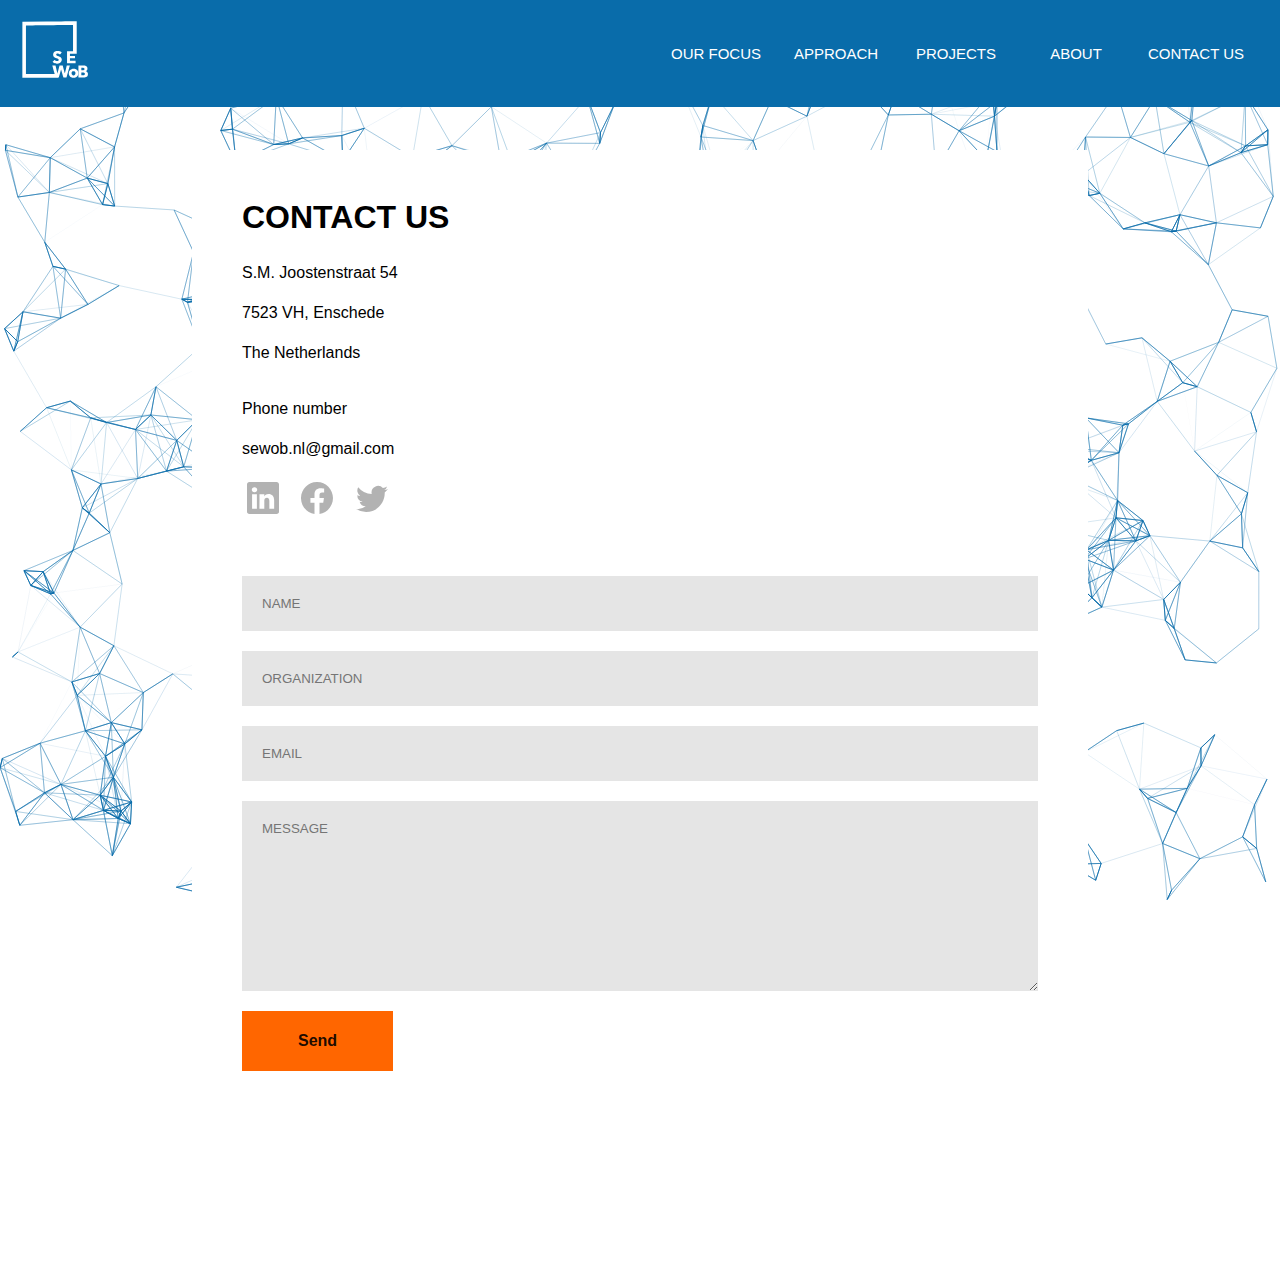
<file: contact-us/index.html>
<!DOCTYPE html>
<html lang="en">
<head>
    <meta charset="UTF-8">
    <meta http-equiv="X-UA-Compatible" content="IE=edge">
    <meta name="viewport" content="width=S, initial-scale=1.0">
    <link rel="stylesheet" href="../index.css">
    <style>
        .contact-us-section {
            flex-direction: column;
            align-items: flex-start;
            gap: 10px;
            width: 70%;
            margin: 150px 0;
            padding: 50px;
            /* border: 1px solid; */
        }

        .contact-container {
            flex-direction: row;
            align-items: flex-start;
            gap: 40%;
            width: 100%;
            /* border: 1px solid blue; */
        }

        .sewob-contact-details {
            flex-direction: column;
            align-items: flex-start;
        }

        .sewob-contact-details .socials-container {
            width: 150px;
            height: 50px;
            margin-top: 15px;
        }

        .bi {
            fill: hsl(var(--clr-dark), 0.3);
        }

        .bi:hover {
            fill: hsl(var(--clr-primary), 0.5);
        }

        .form {
            flex-direction: column;
            gap: 20px;
            width: 100%;
            align-items: flex-start;
            justify-items: flex-start;
        }

        .form * {
            border: none;
            font-family: var(--ff-sans);
            color: hsl(var(--clr-dark), 0.9);
        }

        .form input,
        .form textarea {
            width: 100%;
            background-color: hsl(var(--clr-dark), 0.1);
            padding: 1.5em;
        }

        .btn {
            padding: 1.3rem 3.5rem;
            background-color: hsl(var(--clr-accent));
            font-size: var(--fs-300);
            font-weight: 600;
            transition: all 0.5s ease;
        }

        .btn:hover {
            background-color: hsl(var(--clr-primary));
            color: hsl(var(--clr-secondary));
        }

        @media (max-width: 1300px) {
            .contact-container {
                flex-direction: column;
                gap: 50px;
            }
        }

    </style>
    <title>SEWOB - Contact Us</title>
</head>
<body>
    <div class="page-container flex">
        <canvas></canvas>
        <script src="../canvas.js"></script>
        <header id="header" class="header bg-primary flex">
            <div id="menu" class="ham-menu container hidden" onclick="menuFunction(this)">
                <div class="bar1"></div>
                <div class="bar2"></div>
                <div class="bar3"></div>
            </div>
            <a id="logo" href="../">
                <!-- <img id="logo-img" class="img" src="Sewob_logo-02.png" style="height:100px; width:100px" alt="SeWoB Logo"> -->
                <svg version="1.0" xmlns="http://www.w3.org/2000/svg"
                    width="100px" height="100px" viewBox="0 0 1168.000000 1139.000000"
                    preserveAspectRatio="xMidYMid meet">
                    <g transform="translate(0.000000,1139.000000) scale(0.100000,-0.100000)"
                    fill="#FFF" stroke="none">
                    <path d="M5490 9016 l-2875 -31 -3 -3267 -2 -3268 2085 0 c1383 0 2085 3 2085
                    10 0 6 18 10 39 10 29 0 41 5 45 18 3 9 64 220 136 467 72 248 132 453 133
                    457 1 4 58 -185 126 -420 69 -235 131 -448 139 -475 l14 -47 176 2 176 3 198
                    695 c109 382 198 701 198 708 0 10 -40 12 -182 10 l-182 -3 -110 -457 c-60
                    -252 -112 -455 -114 -453 -3 3 -60 208 -127 457 l-121 453 -185 3 -186 2 -123
                    -462 c-67 -255 -123 -464 -124 -465 -1 -1 -51 207 -111 462 l-110 465 -187 0
                    c-136 0 -188 -3 -188 -12 0 -10 266 -956 277 -985 4 -10 -335 -13 -1676 -13
                    l-1681 0 0 2839 0 2839 83 6 c45 3 1065 14 2267 26 1202 11 2402 24 2668 27
                    l482 6 0 -1531 0 -1532 -350 0 -350 0 0 -710 0 -710 500 0 500 0 0 145 0 145
                    -330 0 -330 0 0 150 0 150 295 0 295 0 0 135 0 135 -295 0 -295 0 0 135 0 135
                    395 0 395 0 0 1890 0 1890 -297 -1 c-164 -1 -1592 -16 -3173 -33z"/>
                    <path d="M6565 5572 c-203 -53 -329 -178 -354 -354 -5 -37 -6 -95 -1 -131 22
                    -178 126 -272 400 -362 144 -47 179 -65 218 -110 40 -44 43 -96 9 -146 -36
                    -55 -78 -70 -178 -67 -73 3 -94 8 -151 36 -36 19 -81 49 -99 68 -18 19 -38 34
                    -44 34 -16 0 -225 -215 -225 -231 1 -36 147 -130 267 -171 77 -27 106 -31 228
                    -36 110 -3 154 -1 205 12 213 54 342 185 371 375 26 173 -29 305 -167 396 -31
                    21 -118 60 -193 87 -75 27 -156 56 -181 65 -25 9 -60 31 -77 49 -44 43 -46 97
                    -6 145 36 43 79 59 157 59 83 0 160 -28 219 -80 l44 -39 112 119 c62 66 110
                    124 106 129 -17 28 -165 113 -238 137 -109 36 -312 44 -422 16z"/>
                    <path d="M9160 3181 l0 -711 348 0 c381 0 435 6 547 58 104 49 179 133 205
                    231 16 62 14 188 -4 240 -33 92 -121 176 -211 201 l-46 13 53 29 c71 39 103
                    72 135 136 22 45 27 69 27 136 1 98 -15 156 -58 216 -41 56 -96 95 -183 128
                    l-68 27 -372 3 -373 3 0 -710z m621 418 c73 -25 108 -87 90 -156 -23 -86 -76
                    -112 -247 -120 l-124 -6 0 153 0 153 124 -7 c68 -3 139 -11 157 -17z m41 -555
                    c72 -24 93 -53 93 -131 0 -62 -2 -66 -37 -98 -48 -44 -87 -54 -245 -62 l-133
                    -6 0 163 0 163 138 -7 c82 -3 158 -13 184 -22z"/>
                    <path d="M8422 3485 c-85 -24 -162 -66 -223 -123 -115 -106 -162 -216 -163
                    -382 0 -81 5 -121 21 -175 42 -135 134 -244 258 -306 90 -44 157 -59 275 -59
                    60 0 128 6 160 15 287 76 449 347 386 646 -36 168 -152 300 -323 366 -59 23
                    -86 27 -203 30 -97 2 -150 -1 -188 -12z m266 -284 c144 -74 177 -285 64 -404
                    -64 -68 -180 -89 -261 -47 -74 37 -131 136 -131 225 0 89 55 186 129 225 49
                    26 149 27 199 1z"/>
                    </g>
                </svg>
            </a>
            <script>
                function menuFunction(element) {
                    element.classList.toggle("change");
                    element.parentElement.classList.toggle("change-header");
                }
            </script>
            <nav>
                <ul class="navbar flex">
                    <li>
                        <div class="navlink-container">
                            <a href="../#our-focus" id="focus-nav-link" class="navlinks txt-second fs-200 ff-sans uppercase">
                                OUR FOCUS
                                <!-- <span class="down-arrow">&#9013</span> -->
                            </a>
                        </div>
                    </li>
                    <li>
                        <div class="navlink-container">
                            <a href="../#approach" id="approach-nav-link" class="navlinks txt-second fs-200 ff-sans uppercase">
                                APPROACH
                                <!-- <span class="down-arrow">&#9013</span> -->
                            </a>
                        </div>
                    </li>
                    <li>
                        <div class="navlink-container">
                            <a href="../#projects" id="project-nav-link" class="navlinks txt-second fs-200 ff-sans uppercase">
                                PROJECTS
                                <!-- <span class="down-arrow">&#9013</span> -->
                            </a>
                        </div>
                    </li>
                    <!-- <li>
                        <div class="navlink-container">
                            <a href="../#blog" id="blog-nav-link" class="navlinks txt-second fs-200 ff-sans uppercase">
                                BLOG
                            </a>
                        </div>
                    </li> -->
                    <li>
                        <div class="navlink-container">
                            <a href="../about/" id="about-nav-link" class="navlinks txt-second fs-200 ff-sans">
                                ABOUT
                                <!-- <span class="down-arrow">&#9013</span> -->
                            </a>
                        </div>
                    </li>
                    <li>
                        <div class="navlink-container">
                            <a href="." id="contact-nav-link" class="navlinks txt-second fs-200 ff-sans uppercase">
                                CONTACT US
                                <!-- <span class="down-arrow">&#9013</span> -->
                            </a>
                        </div>
                    </li>
                </ul>
            </nav>
        </header>
        <section class="contact-us-section section flex bg-second">
            <h2 class="section-title contact-us-section-title fs-600">CONTACT US</h2>
            <div class="contact-container container flex">
                <div class="sewob-contact-details flex">
                    <div class="address">
                        <p class="txt-dark">S.M. Joostenstraat 54</p>
                        <p class="txt-dark">7523 VH, Enschede</p>
                        <p class="txt-dark">The Netherlands</p>
                    </div>
                    <p class="txt-dark">Phone number</p>
                    <a class="fs-300 txt-dark" href="mailto: sewob.nl@gmail.com">sewob.nl@gmail.com</a>
                    <div class="socials-container flex">
                        <a href="https://www.linkedin.com/company/sewob/">
                            <svg xmlns="http://www.w3.org/2000/svg" width="32" height="32" fill="white" class="bi bi-linkedin" viewBox="0 0 16 16">
                                <path d="M0 1.146C0 .513.526 0 1.175 0h13.65C15.474 0 16 .513 16 1.146v13.708c0 .633-.526 1.146-1.175 1.146H1.175C.526 16 0 15.487 0 14.854V1.146zm4.943 12.248V6.169H2.542v7.225h2.401zm-1.2-8.212c.837 0 1.358-.554 1.358-1.248-.015-.709-.52-1.248-1.342-1.248-.822 0-1.359.54-1.359 1.248 0 .694.521 1.248 1.327 1.248h.016zm4.908 8.212V9.359c0-.216.016-.432.08-.586.173-.431.568-.878 1.232-.878.869 0 1.216.662 1.216 1.634v3.865h2.401V9.25c0-2.22-1.184-3.252-2.764-3.252-1.274 0-1.845.7-2.165 1.193v.025h-.016a5.54 5.54 0 0 1 .016-.025V6.169h-2.4c.03.678 0 7.225 0 7.225h2.4z"/>
                            </svg>
                        </a>
                        <a href="">
                            <svg xmlns="http://www.w3.org/2000/svg" width="32" height="32" fill="white" class="bi bi-facebook" viewBox="0 0 16 16">
                                <path d="M16 8.049c0-4.446-3.582-8.05-8-8.05C3.58 0-.002 3.603-.002 8.05c0 4.017 2.926 7.347 6.75 7.951v-5.625h-2.03V8.05H6.75V6.275c0-2.017 1.195-3.131 3.022-3.131.876 0 1.791.157 1.791.157v1.98h-1.009c-.993 0-1.303.621-1.303 1.258v1.51h2.218l-.354 2.326H9.25V16c3.824-.604 6.75-3.934 6.75-7.951z"/>
                            </svg>
                        </a>
                        <a href="https://twitter.com/sewob_nl">
                            <svg xmlns="http://www.w3.org/2000/svg" width="32" height="32" fill="white" class="bi bi-twitter" viewBox="0 0 16 16">
                                <path d="M5.026 15c6.038 0 9.341-5.003 9.341-9.334 0-.14 0-.282-.006-.422A6.685 6.685 0 0 0 16 3.542a6.658 6.658 0 0 1-1.889.518 3.301 3.301 0 0 0 1.447-1.817 6.533 6.533 0 0 1-2.087.793A3.286 3.286 0 0 0 7.875 6.03a9.325 9.325 0 0 1-6.767-3.429 3.289 3.289 0 0 0 1.018 4.382A3.323 3.323 0 0 1 .64 6.575v.045a3.288 3.288 0 0 0 2.632 3.218 3.203 3.203 0 0 1-.865.115 3.23 3.23 0 0 1-.614-.057 3.283 3.283 0 0 0 3.067 2.277A6.588 6.588 0 0 1 .78 13.58a6.32 6.32 0 0 1-.78-.045A9.344 9.344 0 0 0 5.026 15z"/>
                            </svg>
                        </a>
                    </div>
                </div>
                <form action="#" class="contact-form form flex">
                    <input type="text" name="contact-name" id="contact-email" placeholder="NAME">
                    <input type="text" name="contact-org" id="contact-org" placeholder="ORGANIZATION">
                    <input type="text" name="contact-email" id="contact-email" placeholder="EMAIL">
                    <textarea name="your-message" id="your-message" cols="30" rows="10" placeholder="MESSAGE"></textarea>
                    <button class="form-submit-btn btn">Send</button>
                </form>
            </div>
        </section>
    </div>
</body>
</html>
</file>
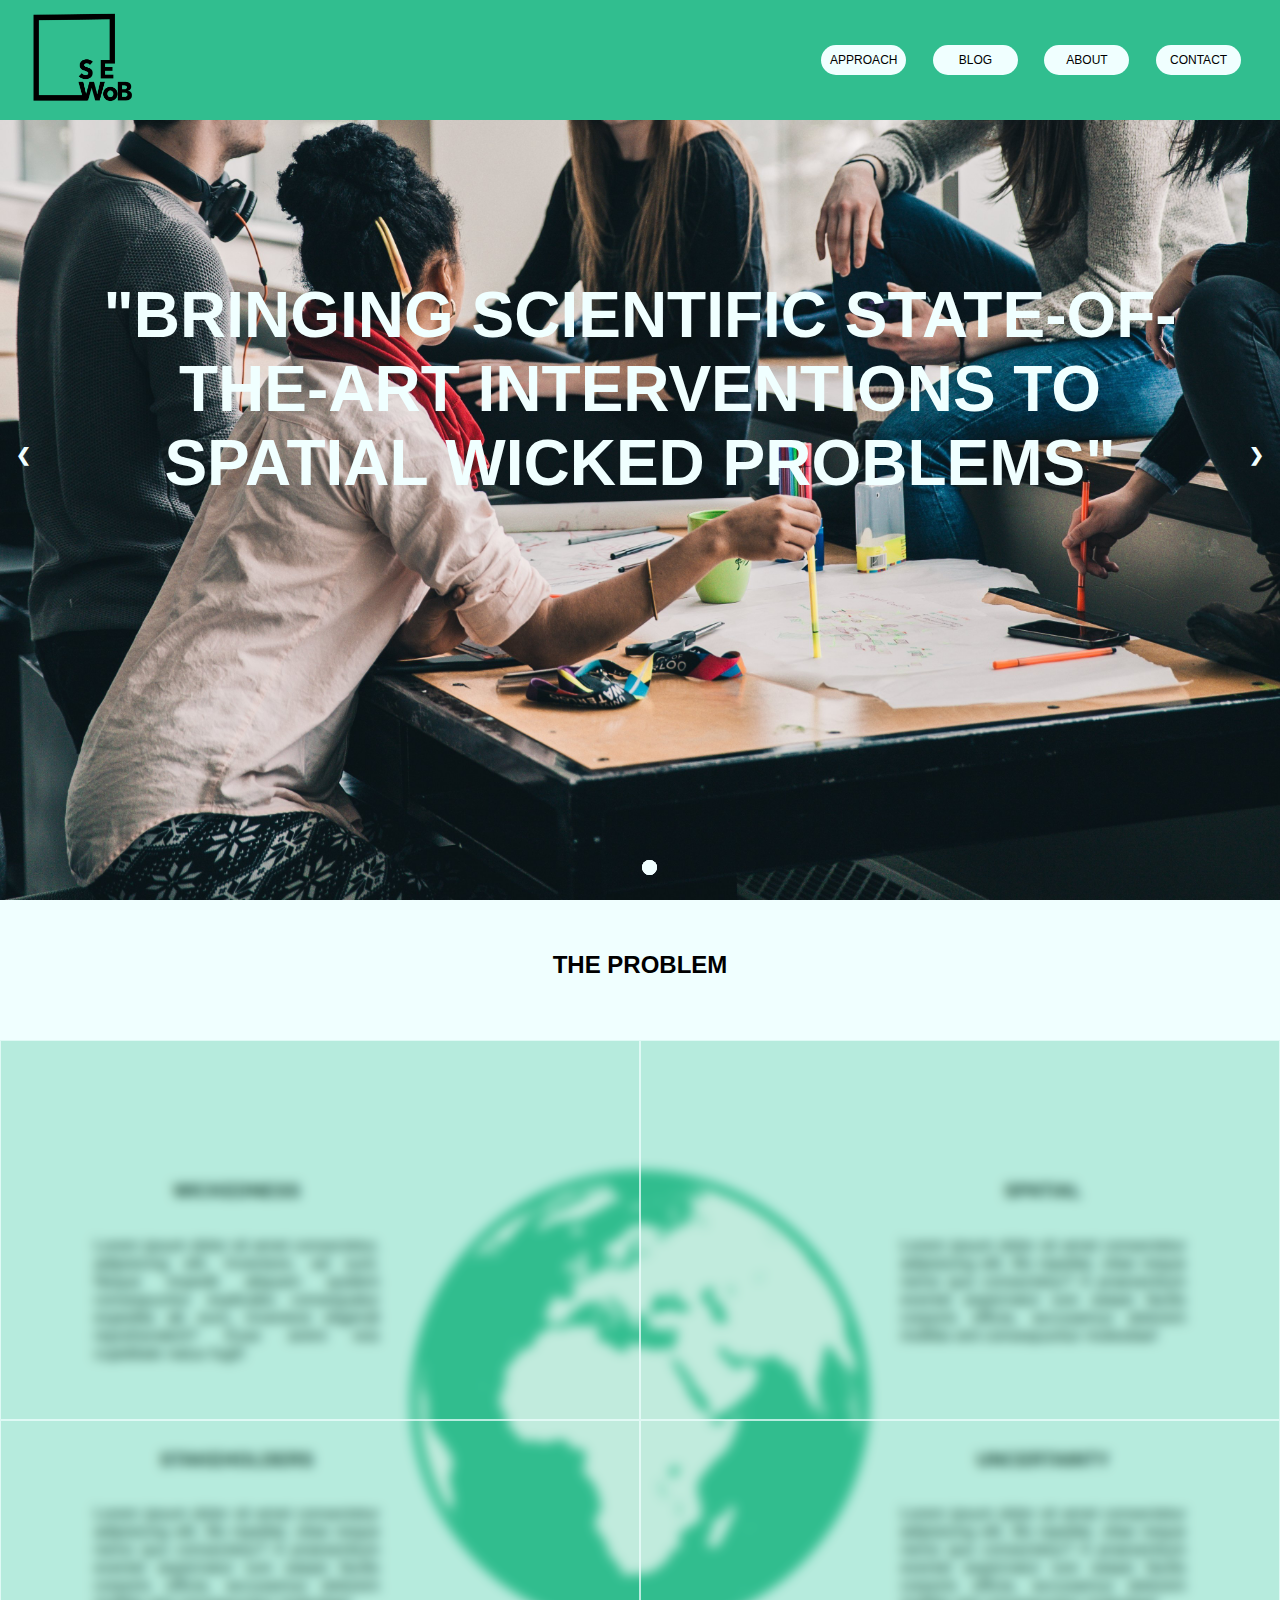
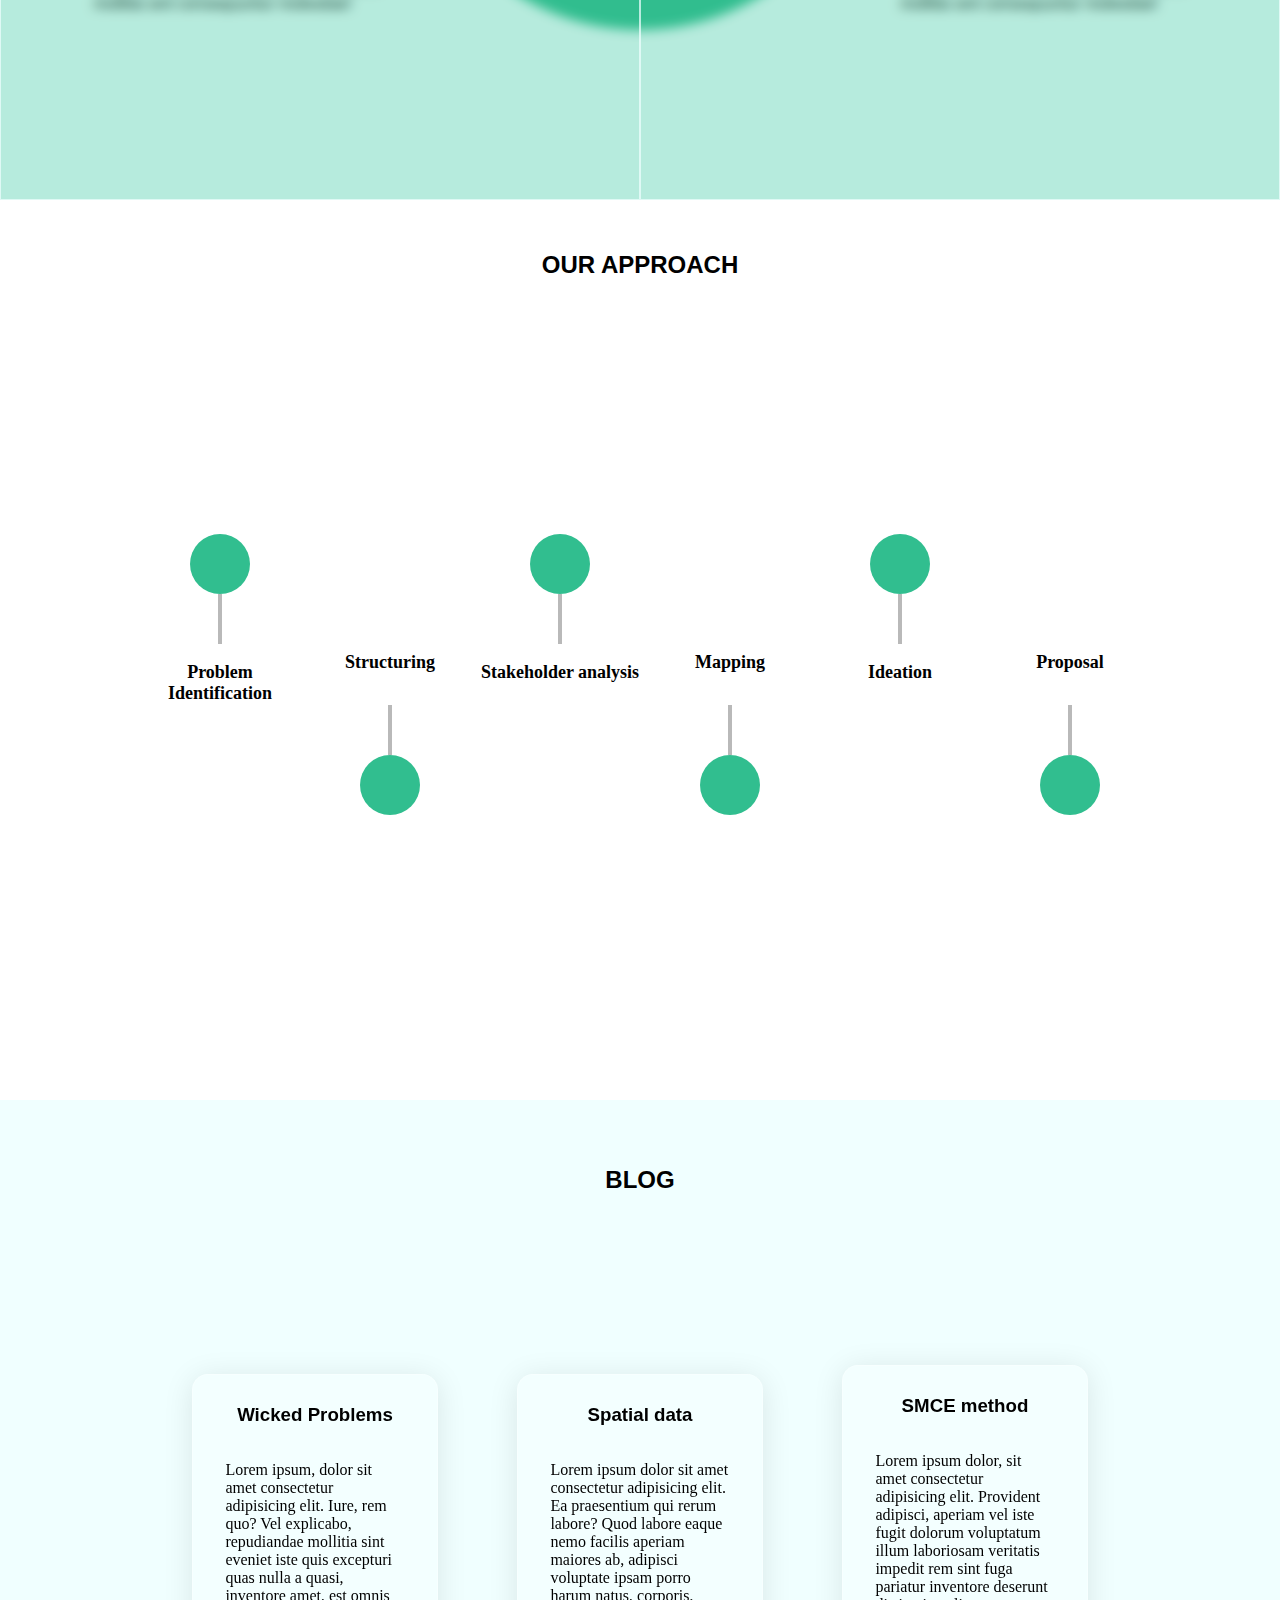
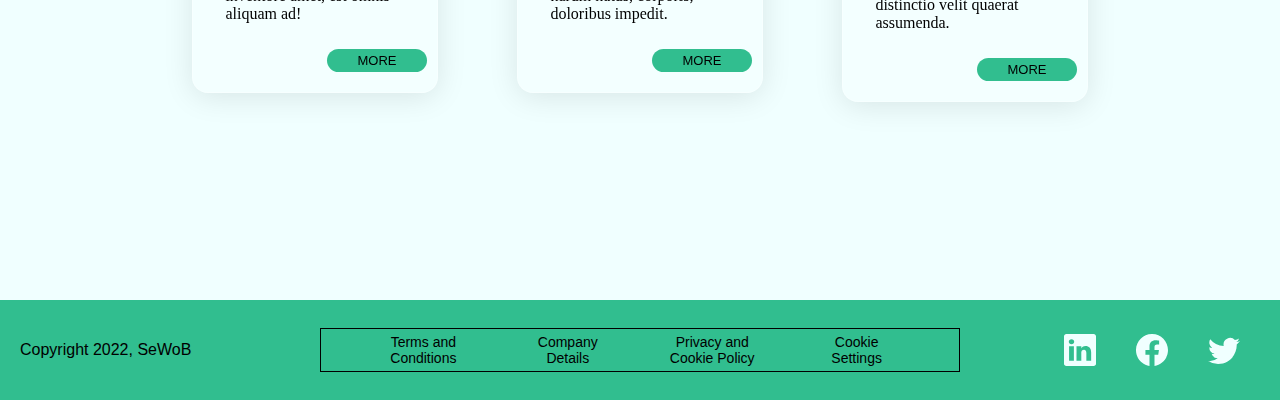
<file: SeWoB/index.html>
<!DOCTYPE html>
<html>
    <head>
        <style>
            body {
                margin: 0;
            }
            #page-container {
                display: flex;
                flex-direction: column;
                align-items: center;
                width: 100%;
                height: auto;
            }
            #header {
                position: absolute;
                top: 0;
                display: flex;
                flex-direction: row;
                justify-content: space-between;
                align-items: center;
                height: 120px;
                width: 100%;
                background-color: rgb(49, 190, 143);
                /* box-shadow: 0px 1px 0px 1px rgba(0, 0, 0, 0.5); */
            }
            #logo {
                justify-self: center;
                justify-content: center;
            }
            #navbar {
                width: 40%;
                /* background-color:; */
            }
            #nav-list-group {
                display: flex;
                flex-direction: row;
                justify-content: space-around;
                margin-right: 5%;
            }
            @media (max-width: 450px) {
                #nav-list-group {
                    display: flex;
                    flex-direction: column;
                    margin-right: 5px;
                }
            }
            .nav-list {
                display: flex;
                height: 30px;
                width: 85px;
                border-radius: 15px;
                background-color:azure;
            }
            .navlinks {
                width: 100%;
                font-family: Helvetica, sans-serif;
                font-size: 12px;
                text-decoration: none;
                text-align: center;
                align-self: center;
                color: black;
            }
            #introduction {
                display: flex;
                flex-direction: column;
                justify-content: center;
                align-items: center;
                height: calc(100vh - 120px);
                width: 100%;
                margin-top: 120px;
                overflow: hidden;
            }
            #slides-container {
                display: flex;
                flex-direction: row;
                position: relative;
                left: 100%;
                width: 300%;
                /* border: 2px solid red; */
                animation: slide 20s ease-in infinite;
            }
            #intro-container {
                display: flex;
                flex-direction: column;
                justify-content: center;
                align-items: center;
                width: 100%;
                height: 100%;
                /* background-color: red; */
            }
            #prev, #next {
                cursor: pointer;
                position: absolute;
                top: 50%;
                width: auto;
                margin-top: -22px;
                padding: 16px;
                color: azure;
                font-weight: bold;
                font-size: 18px;
                transition: 0.6s ease;
                border-radius: 0 3px 3px 0;
            }
            #next {
                right: 0;
                border-radius: 3px 0 0 3px;
            }
            #prev {
                left: 0;
            }
            #prev input:checked + #slides-container {
                animation: slide-to 20s ease-ine;
            }
            @keyframes slide-to {
                0% {margin-left: 0;}
                100% {margin-left: 100%;}
            }
            #prev:hover, #next:hover {
                background-color: rgba(0,0,0,0.3);
            }
            .intro-text {
                position: relative;
                bottom: 50%;
                width: 90%;
                color:azure;
                font-family: 'Segoe UI', Tahoma, Geneva, Verdana, sans-serif;
                font-size: 4em;
                text-align: center;
                margin: 10px;
            }
            .slide-img {
                position: relative;
                top: 140px;
                bottom: 0px;
                /* height: calc(100vh - 120px); */
            }
            .dot {
                display: inline-block;
                position: absolute;
                bottom: 25px;
                cursor: pointer;
                height: 15px;
                width: 15px;
                margin: 0 2px;
                background-color: azure;
                border-radius: 50%;
                transition: background-color 0.6s ease;
            }            
            @keyframes slide {
                0% { margin-left: 0;}
                27% {margin-left: 0;}
                33% {margin-left: -200%;}
                60% {margin-left: -200%;}
                66% {margin-left: -400%;}
                92% {margin-left: -400%;}
                /* 99% {margin-left: -400%;} */
                100% {margin-left: 0;}
            } 
            .section-titles {
                font-family: 'Segoe UI', Tahoma, Geneva, Verdana, sans-serif;
            }
            #the-problem {
                display: grid;
                grid-template-rows: 50px 90%;
                gap: 5%;
                align-items: center;
                justify-content: center;
                height: 100vh;
                width: 100%;
                background-color: azure;
            }
            #the-problem > .section-titles {
                margin-top: 100px;
                /* margin-bottom: 50px; */
                justify-self: center;
            }
            #blur-overlay {
                position: absolute;
                top: calc(100vh + 10% + 50px);
                left: 0;
                display: grid;
                grid-template-columns: 50% 50%;
                grid-template-rows: 50% 50%;
                gap: 0;
                justify-self: center;
                width: 100%;
                height: calc(100vh - 10% - 50px);
                /* border: 1px solid black; */
            }
            .quadrant-overlays {
                /* border: 1px solid black; */
                background-color: rgba(49, 190, 143, 0.30);
                border: 1px solid rgba(240, 255, 255, 0.712);
                backdrop-filter: blur(6px);
                transition: backdrop-filter 0.6s ease;
            }
            .quadrant-overlays:hover {
                backdrop-filter: blur(0px);
            }
            /* .quadrant-overlays: */
            #the-problem-container {
                display: grid;
                grid-template-columns: 30% 40% 30%;
                grid-template-areas: 
                "left-side-container center-container right-side-container";
                grid-gap: 0px;
                justify-self: center;
                justify-content: center;
                align-content: center;
                width: 90%;
                height: auto;
                padding: 0px;
                margin-left: 50px;
                margin-right: 50px;
                /* border: 1px solid black; */
            }
            #left-side-container, #right-side-container {
                display: grid;
                grid-template-rows: 50% 50%;
                width: 100%;
                justify-self: center;
            }
            #left-side-container {
                grid-area: "left-side-container";
            }
            #right-side-container {
                grid-area: "right-side-container";
            }
            .description-containers {
                display: flex;
                flex-direction: column;
                justify-items: center;
                /* border: 1px solid rgb(126, 126, 126); */
                margin: 0;
                padding: 30px;
            }
            .description-titles {
                text-align: center;
                font-family: 'Segoe UI', Tahoma, Geneva, Verdana, sans-serif;
            }
            .description-containers p {
                text-align: justify;
                font-family: 'Segoe UI', Tahoma, Geneva, Verdana, sans-serif;
            }
            #center-container {
                display: flex;
                flex-direction: column;
                align-self: center;
                /* height: 100%; */
                margin: 0;
                /* border: 1px solid rgb(126, 126, 126); */
            }
            #approach {
                display: grid;
                grid-template-rows: 50px 90%;
                gap: 5%;
                align-items: center;
                justify-content: center;
                height: 100vh;
                width: 100%;
                background-color: white;
            }
            #approach h2 {
                margin-top: 100px;
                justify-self: center;
            }
            #approach-container {
                display: grid;
                grid-template-columns: repeat(6, 150px);
                gap: 20px;
                margin: 0;
                width: 100%;
                align-content: center;
                justify-content: center;
                /* background-color: red; */
            }
            .workflow-elements:nth-child(odd) {
                margin-top: -50px;
            }
            .workflow-elements:nth-child(even) {
                margin-top: 50px;
            }
            .workflow-elements {
                display: flex;
                flex-direction: column;
                align-items: center;
                width: 160px;
                border-radius: 10px;
                padding: 10px 0;
                /* background-color: white; */
                /* border: 1px solid black; */
            }
            .workflow-element-name {
                width: auto;
                text-align: center;
                font-family: "Segoe UI";
                font-size: 1.125rem;
                transition: all .5s ease-out;
                /* border: 1px solid black; */
            }
            .workflow-element-description {
                text-align: center;
                padding: 15px 10px;
                opacity: 0;
                visibility: hidden;
                font-family: "Segoe UI";
                font-size: 0.85rem;
                height: 120px;
                /* border: 1px solid black; */
                transition: all .5s ease-out;
            }
            .workflow-elements:nth-child(odd) .workflow-element-description {
                margin-top: -70px;
            }
            .workflow-elements:nth-child(even) .workflow-element-name{
                margin-bottom: -145px;
            }
            .workflow-icons {
                margin: 0;
                transition: all .5s ease-out;
            }
            .v1 {
                border-left: 4px solid rgba(136, 136, 136, 0.589);
                height: 50px;
                margin: 0;
            }

            .workflow-elements:hover .workflow-icons{
                /* background-color: white; */
                filter: drop-shadow( 3px 3px 2px rgba(65, 64, 64, 0.7))
            }
            .workflow-elements:nth-child(odd):hover .workflow-element-description {
                margin-top: 0;
                opacity: 1;
                visibility: visible;
                background-color: white;
                border-radius: 10px;
                filter: drop-shadow( 3px 3px 2px rgba(65, 64, 64, 0.7))
            }
            .workflow-elements:nth-child(even):hover .workflow-element-name{
                margin-top: -100px;
                margin-bottom: 0px;
            }
            .workflow-elements:nth-child(even):hover .workflow-element-description{
                /* margin-bottom: 100px; */
                opacity: 1;
                visibility: visible;
                background-color: white;
                border-radius: 10px;
                filter: drop-shadow( 3px 3px 2px rgba(65, 64, 64, 0.7))
            }
            /* .workflow-elements:nth-child(even):hover .workflow-element-description {
                margin-top: -180px;
                margin-bottom: 50px;
                opacity: 1;
                visibility: visible;
                background-color: white;
                border-radius: 10px;
                filter: drop-shadow( 3px 3px 2px rgba(65, 64, 64, 0.7))
            } */

            #blog {
                display: flex;
                flex-direction: column;
                align-items: center;
                justify-content: center;
                height: calc(100vh - 100px);
                width: 100%;
                background-color: azure;
            }
            #blog-container {
                display: flex;
                flex-direction: row;
                align-items: center;
                justify-content: space-between;
                height: 80%;
                width: 70%;
            }
            .blog-cards {
                display: flex;
                flex-direction: column;
                align-items: center;
                width: 25%;
                height: auto;
                padding: 10px;
                max-width: 350px;
                min-height: 250px;
                /* border-radius: 10px; */
                /* border: 1px solid #303030; */
                text-align: center;
                /* From https://css.glass */
                background: rgba(255, 255, 255, 0.2);
                border-radius: 16px;
                box-shadow: 0 4px 30px rgba(0, 0, 0, 0.1);
                backdrop-filter: blur(5px);
                -webkit-backdrop-filter: blur(5px);
                border: 1px solid rgba(255, 255, 255, 0.3);
            }
            .blog-titles {
                text-align: center;
                font-family: 'Segoe UI', Tahoma, Geneva, Verdana, sans-serif;
            }
            .blog-snippet {
                width: 80%;
                text-align: left;
            }
            .more-button {
                align-self: flex-end;
                height: 1.8em;
                width: 100px;
                margin-top: 10px;
                margin-bottom: 10px;
                border-radius: 50px;
                font-size: 13px;
                font-weight: 400;
                background-color: rgb(49, 190, 143);
                border: none;
                
            }
            #footer {
                display: grid;
                grid-template-columns: 20% 50% 20%;
                align-items: center;
                /* justify-items: flex-start; */
                justify-content: space-between;
                background-color: rgb(49, 190, 143);
                width: 100%;
                height: 100px;
                margin: 0;
            }
            #copyright {
                margin-left: 20px;
                font-family: 'Segoe UI', Tahoma, Geneva, Verdana, sans-serif;
                color: black;
            }
            #footer-link-container {
                display: flex;
                flex-direction: row;
                align-content: center;
                justify-content: space-evenly;
                padding: 5px;
                border: 1px solid black;
            }
            .footer-links {
                align-self: center;
                width: 15%;
                font-family: 'Segoe UI', Tahoma, Geneva, Verdana, sans-serif;
                color: #000;
                font-size: 14px;
                text-align: center;
                text-decoration: none;
            }
            #socials-container {
                display: flex;
                flex-direction: row;
                justify-content: space-evenly;
            }
            
        </style>
    </head>
    <body>
        <div id="page-container">
            <header id="header">
                <div id="logo">
                    <img id="logo-img" src="Sewob_logo-02.png" style="height:150px; width:150px" alt="SeWoB Logo">
                </div>
                <nav id="navbar">
                    <ul id="nav-list-group">
                        <div class="nav-list">
                            <a href="#approach" id="approach-nav-link" class="navlinks">APPROACH</a>
                        </div>
                        <div class="nav-list">
                            <a href="#blog" id="blog-nav-link" class="navlinks">BLOG</a>
                        </div>
                        <div class="nav-list">
                            <a href="#" id="about-nav-link" class="navlinks">ABOUT</a>
                        </div>
                        <div class="nav-list">
                            <a href="#footer" id="contact-nav-link" class="navlinks">CONTACT</a>
                        </div>
                    </ul>
                </nav>
            </header>
            <section id="introduction">
                <div id="slides-container">
                    <div id="intro-container">
                        <img src="./people-2557396.jpg" style="width:100%;" class="slide-img">
                        <h1 id="intro-text-2" class="intro-text">"BRINGING SCIENTIFIC STATE-OF-THE-ART INTERVENTIONS TO SPATIAL WICKED PROBLEMS"</h1>
                    </div>
                    <div id="intro-container">
                        <img src="./people-2557396.jpg" style="width:100%;" class="slide-img">
                        <h1 id="intro-text-3" class="intro-text">"DANCIN AND GROOVING TO THE BEAT"</h1>
                    </div>
                    <div id="intro-container">
                        <img src="./people-2557396.jpg" style="width:100%;" class="slide-img">
                        <h1 id="intro-text-1" class="intro-text">"THE QUICK BROWN JUMPED OVER THE LAZY DOG"</h1>
                    </div>
                </div>
                <div id="prev">
                    <input type="checkbox" style="display: none;">
                    <label id="prev-btn">&#10094</label>
                </div>
                <a id="next" onclick="plusSlide(1)">&#10095</a>
                <div id="slide-dots">
                    <span class="dot"></span>
                    <span class="dot"></span>
                    <span class="dot"></span>
                </div>
            </section>
            <section id="the-problem">
                <h2 class="section-titles">THE PROBLEM</h2>
                <div id="blur-overlay">
                    <div id="top-left-overlay" class="quadrant-overlays"></div>
                    <div id="top-right-overlay" class="quadrant-overlays"></div>
                    <div id="bottom-left-overlay" class="quadrant-overlays"></div>
                    <div id="bottom-right-overlay" class="quadrant-overlays"></div>
                </div>
                <div id="the-problem-container">
                    <div id="left-side-container">
                        <div id="wickness-container" class="description-containers">
                            <h3 class="description-titles">WICKEDNESS</h3>
                            <p>Lorem ipsum dolor sit amet consectetur, adipisicing elit. Inventore, ad sunt. Neque impedit aliquam quidem consequuntur explicabo consequatur expedita ab eum, inventore eligendi reprehenderit? Esse animi eos cupiditate natus fugit!</p>
                        </div>
                        <div id="stakeholders-container" class="description-containers">
                            <h3 class="description-titles">STAKEHOLDERS</h3>
                            <p>Lorem ipsum dolor sit amet consectetur adipisicing elit. Illo repellat, vitae neque nemo quo consectetur? A praesentium eveniet aspernatur iure saepe facilis corporis officia, accusamus dolorem mollitia sint consequuntur molestiae!</p>
                        </div>
                    </div>
                    <div id="center-container">
                        <img id="globe-img" src="africa-1299545.svg">
                    </div>
                    <div id="right-side-container">
                        <div id="spatial-container" class="description-containers">
                            <h3 class="description-titles">SPATIAL</h3>
                            <p>Lorem ipsum dolor sit amet consectetur adipisicing elit. Illo repellat, vitae neque nemo quo consectetur? A praesentium eveniet aspernatur iure saepe facilis corporis officia, accusamus dolorem mollitia sint consequuntur molestiae!</p>
                        </div>
                        <div id="uncertainty-container" class="description-containers">
                            <h3 class="description-titles">UNCERTAINTY</h3>
                            <p>Lorem ipsum dolor sit amet consectetur adipisicing elit. Illo repellat, vitae neque nemo quo consectetur? A praesentium eveniet aspernatur iure saepe facilis corporis officia, accusamus dolorem mollitia sint consequuntur molestiae!</p>
                        </div>
                    </div>
                </div>
            </section>
            <section id="approach">
                <h2 class="section-titles">OUR APPROACH</h2>
                <div id="approach-container">
                    <div id="workflow-step-1" class="workflow-elements">
                        <svg id="step-1-icon" class="workflow-icons"
                                height="60px"
                                viewBox="0 0 16 16"
                                xmlns="http://www.w3.org/2000/svg">
                            <circle cx="8" cy="8" r="8" fill="rgb(49, 190, 143)"></circle>
                            
                        </svg>
                        <div class="v1"></div>
                        <h3 id="step-1-description" class="workflow-element-name">Problem Identification</h3>
                        <p class="workflow-element-description">
                            “Conflict in interest” is often a cause of what makes a problem wicked. The key is to define the problem to set pragmatic objectives.
                        </p>
                    </div>
                    <div id="workflow-step-2" class="workflow-elements">
                        <h3 id="step-2-description" class="workflow-element-name">Structuring</h3>
                        <p class="workflow-element-description">Visualizing and analyzing systems through conceptual diagrams.</p>
                        <div class="v1"></div>
                        <svg id="step-2-icon" class="workflow-icons"
                                height="60px"
                                viewBox="0 0 16 16"
                                xmlns="http://www.w3.org/2000/svg">
                            <circle cx="8" cy="8" r="8" fill="rgb(49, 190, 143)"></circle>
                        </svg>
                    </div>
                    <div id="workflow-step-3" class="workflow-elements">
                        <svg id="step-3-icon" class="workflow-icons"
                                height="60px"
                                viewBox="0 0 16 16"
                                xmlns="http://www.w3.org/2000/svg">
                            <circle cx="8" cy="8" r="8" fill="rgb(49, 190, 143)"></circle>
                        </svg>
                        <div class="v1"></div>
                        <h3 id="step-3-description" class="workflow-element-name">Stakeholder analysis</h3>
                        <p class="workflow-element-description">Identify every party’s interests and needs and map relationships between different actors</p>
                    </div>
                    <div id="workflow-step-4" class="workflow-elements">
                        <h3 id="step-4-description" class="workflow-element-name">Mapping</h3>
                        <p class="workflow-element-description">Remote sensing, GIS, and other Geospatial technology, to gain valuable insights</p>
                        <div class="v1"></div>
                        <svg id="step-4-icon" class="workflow-icons"
                                height="60px"
                                viewBox="0 0 16 16"
                                xmlns="http://www.w3.org/2000/svg">
                            <circle cx="8" cy="8" r="8" fill="rgb(49, 190, 143)"></circle>
                        </svg>
                    </div>
                    <div id="workflow-step-5" class="workflow-elements">
                        <svg id="step-5-icon" class="workflow-icons"
                                height="60px"
                                viewBox="0 0 16 16"
                                xmlns="http://www.w3.org/2000/svg">
                            <circle cx="8" cy="8" r="8" fill="rgb(49, 190, 143)"></circle>
                        </svg>
                        <div class="v1"></div>
                        <h3 id="step-5-description" class="workflow-element-name">Ideation</h3>
                        <p class="workflow-element-description">Finding ways to bridge geospatial information to stakeholders’ needs and increase awareness among all the parties</p>
                    </div>
                    <div id="workflow-step-6" class="workflow-elements">
                        <h3 id="step-6-description" class="workflow-element-name">Proposal</h3>
                        <p class="workflow-element-description">Designing mutually beneficial interventions to tackle wicked problems and achieve wider consensus</p>
                        <div class="v1"></div>
                        <svg id="step-6-icon" class="workflow-icons"
                                height="60px"
                                viewBox="0 0 16 16"
                                xmlns="http://www.w3.org/2000/svg">
                            <circle cx="8" cy="8" r="8" fill="rgb(49, 190, 143)"></circle>
                        </svg>
                    </div>
                </div>
            </section>
            <section id="blog">
                <h2 class="section-titles">BLOG</h2>
                <div id="blog-container">
                    <div class="blog-cards">
                        <h3 class="blog-titles">Wicked Problems</h3>
                        <p class="blog-snippet">Lorem ipsum, dolor sit amet consectetur adipisicing elit. Iure, rem quo? Vel explicabo, repudiandae mollitia sint eveniet iste quis excepturi quas nulla a quasi, inventore amet, est omnis aliquam ad!</p>
                        <button class="more-button">MORE</button>
                    </div>
                    <div class="blog-cards">
                        <h3 class="blog-titles">Spatial data</h3>
                        <p class="blog-snippet">Lorem ipsum dolor sit amet consectetur adipisicing elit. Ea praesentium qui rerum labore? Quod labore eaque nemo facilis aperiam maiores ab, adipisci voluptate ipsam porro harum natus, corporis, doloribus impedit.</p>
                        <button class="more-button">MORE</button>
                    </div>
                    <div class="blog-cards">
                        <h3 class="blog-titles">SMCE method</h3>
                        <p class="blog-snippet">Lorem ipsum dolor, sit amet consectetur adipisicing elit. Provident adipisci, aperiam vel iste fugit dolorum voluptatum illum laboriosam veritatis impedit rem sint fuga pariatur inventore deserunt distinctio velit quaerat assumenda.</p>
                        <button class="more-button">MORE</button>
                    </div>
                </div>
            </section>
            <footer id="footer">
                <p id="copyright">Copyright 2022, SeWoB</p>
                <div id="footer-link-container">
                    <a href="#" id="ts-and-cs" class="footer-links">Terms and Conditions</a>
                    <a href="#" id="company-detail" class="footer-links">Company Details</a>
                    <a href="#" id="privacy" class="footer-links">Privacy and Cookie Policy</a>
                    <a href="#" id="cookies" class="footer-links">Cookie Settings</a>
                </div>
                <div id="socials-container">
                    <svg xmlns="http://www.w3.org/2000/svg" width="32" height="32" fill="azure" class="bi bi-linkedin" viewBox="0 0 16 16">
                        <path d="M0 1.146C0 .513.526 0 1.175 0h13.65C15.474 0 16 .513 16 1.146v13.708c0 .633-.526 1.146-1.175 1.146H1.175C.526 16 0 15.487 0 14.854V1.146zm4.943 12.248V6.169H2.542v7.225h2.401zm-1.2-8.212c.837 0 1.358-.554 1.358-1.248-.015-.709-.52-1.248-1.342-1.248-.822 0-1.359.54-1.359 1.248 0 .694.521 1.248 1.327 1.248h.016zm4.908 8.212V9.359c0-.216.016-.432.08-.586.173-.431.568-.878 1.232-.878.869 0 1.216.662 1.216 1.634v3.865h2.401V9.25c0-2.22-1.184-3.252-2.764-3.252-1.274 0-1.845.7-2.165 1.193v.025h-.016a5.54 5.54 0 0 1 .016-.025V6.169h-2.4c.03.678 0 7.225 0 7.225h2.4z"/>
                    </svg>
                    <svg xmlns="http://www.w3.org/2000/svg" width="32" height="32" fill="azure" class="bi bi-facebook" viewBox="0 0 16 16">
                        <path d="M16 8.049c0-4.446-3.582-8.05-8-8.05C3.58 0-.002 3.603-.002 8.05c0 4.017 2.926 7.347 6.75 7.951v-5.625h-2.03V8.05H6.75V6.275c0-2.017 1.195-3.131 3.022-3.131.876 0 1.791.157 1.791.157v1.98h-1.009c-.993 0-1.303.621-1.303 1.258v1.51h2.218l-.354 2.326H9.25V16c3.824-.604 6.75-3.934 6.75-7.951z"/>
                    </svg>
                    <svg xmlns="http://www.w3.org/2000/svg" width="32" height="32" fill="azure" class="bi bi-twitter" viewBox="0 0 16 16">
                        <path d="M5.026 15c6.038 0 9.341-5.003 9.341-9.334 0-.14 0-.282-.006-.422A6.685 6.685 0 0 0 16 3.542a6.658 6.658 0 0 1-1.889.518 3.301 3.301 0 0 0 1.447-1.817 6.533 6.533 0 0 1-2.087.793A3.286 3.286 0 0 0 7.875 6.03a9.325 9.325 0 0 1-6.767-3.429 3.289 3.289 0 0 0 1.018 4.382A3.323 3.323 0 0 1 .64 6.575v.045a3.288 3.288 0 0 0 2.632 3.218 3.203 3.203 0 0 1-.865.115 3.23 3.23 0 0 1-.614-.057 3.283 3.283 0 0 0 3.067 2.277A6.588 6.588 0 0 1 .78 13.58a6.32 6.32 0 0 1-.78-.045A9.344 9.344 0 0 0 5.026 15z"/>
                    </svg>
                </div>
            </footer>
        </div>
    </body>
</html>
</file>
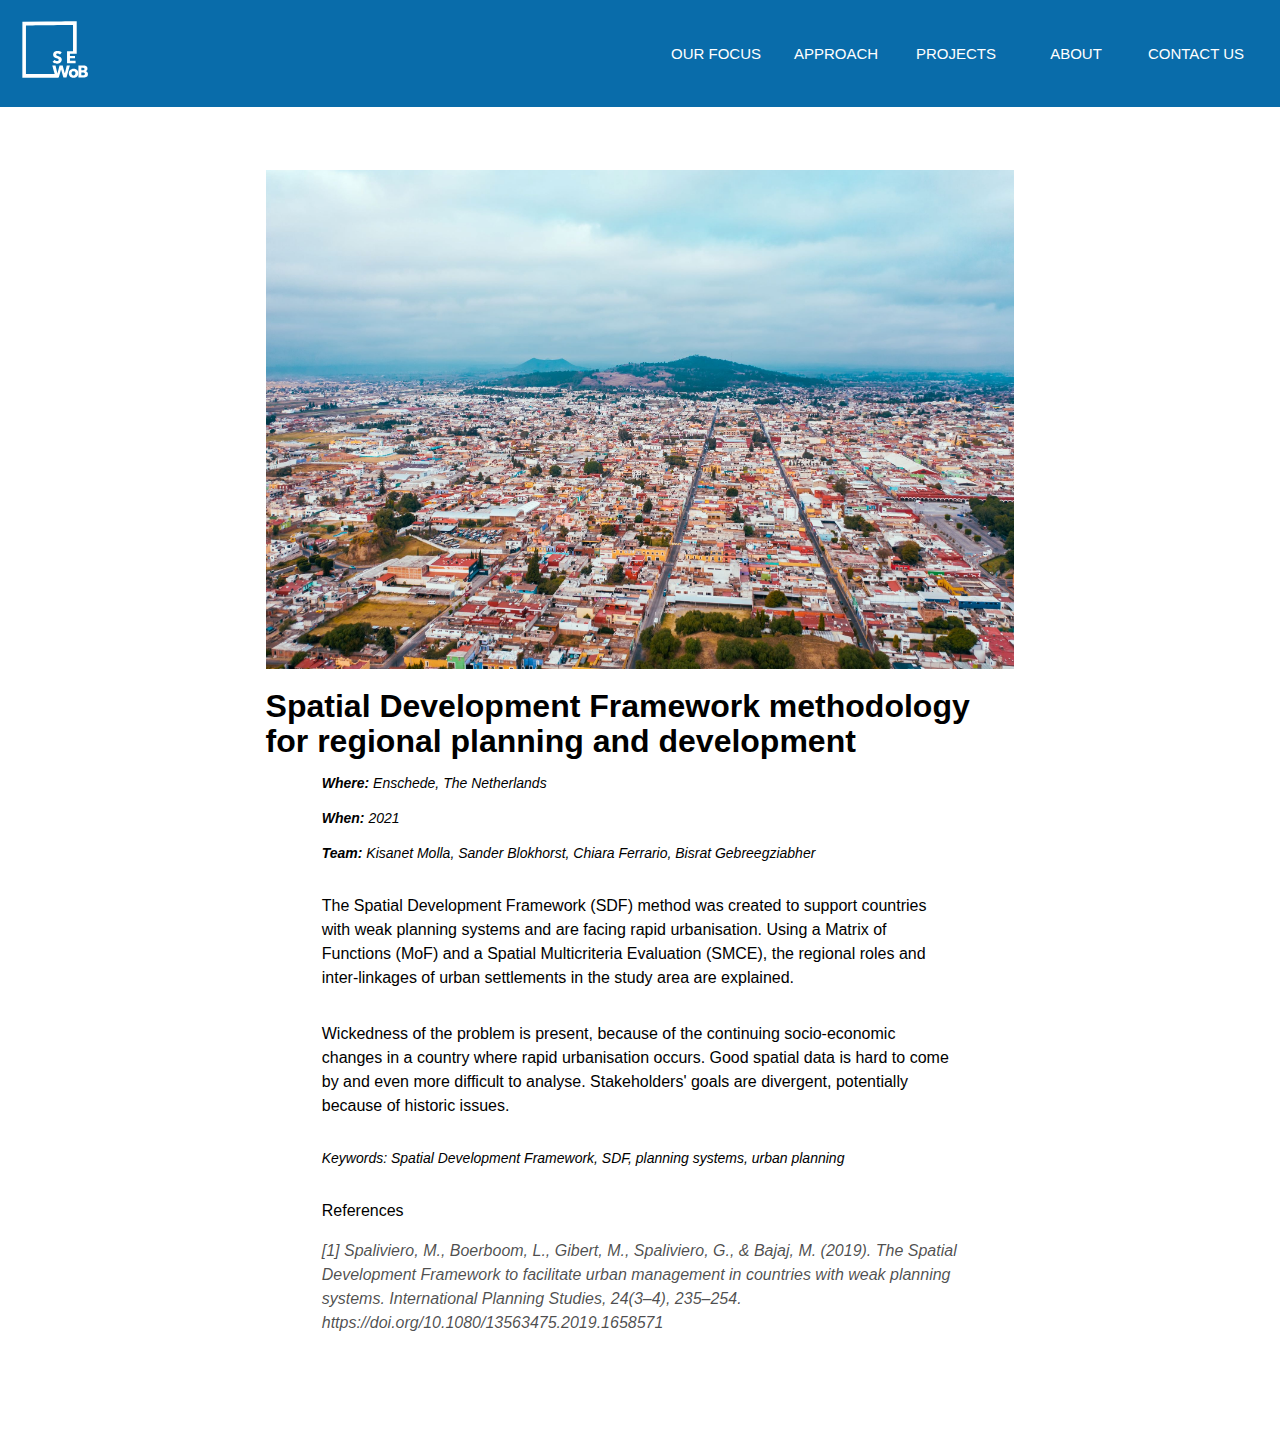
<file: projects/sdf/index.html>
<!DOCTYPE html>
<html lang="en">
<head>
    <meta charset="UTF-8">
    <meta http-equiv="X-UA-Compatible" content="IE=edge">
    <meta name="viewport" content="width=device-width, initial-scale=1.0">
    <link rel="stylesheet" href="../../index.css">
    <title>SEWoB Projects</title>
</head>
<body>
    <div class="page-container flex bg-second">
        <header id="header" class="header bg-primary flex">
            <div id="menu" class="ham-menu container hidden" onclick="menuFunction(this)">
                <div class="bar1"></div>
                <div class="bar2"></div>
                <div class="bar3"></div>
            </div>
            <a id="logo" href="../../">
                <!-- <img id="logo-img" class="img" src="Sewob_logo-02.png" style="height:100px; width:100px" alt="SeWoB Logo"> -->
                <svg version="1.0" xmlns="http://www.w3.org/2000/svg"
                    width="100px" height="100px" viewBox="0 0 1168.000000 1139.000000"
                    preserveAspectRatio="xMidYMid meet">
                    <g transform="translate(0.000000,1139.000000) scale(0.100000,-0.100000)"
                    fill="#FFF" stroke="none">
                    <path d="M5490 9016 l-2875 -31 -3 -3267 -2 -3268 2085 0 c1383 0 2085 3 2085
                    10 0 6 18 10 39 10 29 0 41 5 45 18 3 9 64 220 136 467 72 248 132 453 133
                    457 1 4 58 -185 126 -420 69 -235 131 -448 139 -475 l14 -47 176 2 176 3 198
                    695 c109 382 198 701 198 708 0 10 -40 12 -182 10 l-182 -3 -110 -457 c-60
                    -252 -112 -455 -114 -453 -3 3 -60 208 -127 457 l-121 453 -185 3 -186 2 -123
                    -462 c-67 -255 -123 -464 -124 -465 -1 -1 -51 207 -111 462 l-110 465 -187 0
                    c-136 0 -188 -3 -188 -12 0 -10 266 -956 277 -985 4 -10 -335 -13 -1676 -13
                    l-1681 0 0 2839 0 2839 83 6 c45 3 1065 14 2267 26 1202 11 2402 24 2668 27
                    l482 6 0 -1531 0 -1532 -350 0 -350 0 0 -710 0 -710 500 0 500 0 0 145 0 145
                    -330 0 -330 0 0 150 0 150 295 0 295 0 0 135 0 135 -295 0 -295 0 0 135 0 135
                    395 0 395 0 0 1890 0 1890 -297 -1 c-164 -1 -1592 -16 -3173 -33z"/>
                    <path d="M6565 5572 c-203 -53 -329 -178 -354 -354 -5 -37 -6 -95 -1 -131 22
                    -178 126 -272 400 -362 144 -47 179 -65 218 -110 40 -44 43 -96 9 -146 -36
                    -55 -78 -70 -178 -67 -73 3 -94 8 -151 36 -36 19 -81 49 -99 68 -18 19 -38 34
                    -44 34 -16 0 -225 -215 -225 -231 1 -36 147 -130 267 -171 77 -27 106 -31 228
                    -36 110 -3 154 -1 205 12 213 54 342 185 371 375 26 173 -29 305 -167 396 -31
                    21 -118 60 -193 87 -75 27 -156 56 -181 65 -25 9 -60 31 -77 49 -44 43 -46 97
                    -6 145 36 43 79 59 157 59 83 0 160 -28 219 -80 l44 -39 112 119 c62 66 110
                    124 106 129 -17 28 -165 113 -238 137 -109 36 -312 44 -422 16z"/>
                    <path d="M9160 3181 l0 -711 348 0 c381 0 435 6 547 58 104 49 179 133 205
                    231 16 62 14 188 -4 240 -33 92 -121 176 -211 201 l-46 13 53 29 c71 39 103
                    72 135 136 22 45 27 69 27 136 1 98 -15 156 -58 216 -41 56 -96 95 -183 128
                    l-68 27 -372 3 -373 3 0 -710z m621 418 c73 -25 108 -87 90 -156 -23 -86 -76
                    -112 -247 -120 l-124 -6 0 153 0 153 124 -7 c68 -3 139 -11 157 -17z m41 -555
                    c72 -24 93 -53 93 -131 0 -62 -2 -66 -37 -98 -48 -44 -87 -54 -245 -62 l-133
                    -6 0 163 0 163 138 -7 c82 -3 158 -13 184 -22z"/>
                    <path d="M8422 3485 c-85 -24 -162 -66 -223 -123 -115 -106 -162 -216 -163
                    -382 0 -81 5 -121 21 -175 42 -135 134 -244 258 -306 90 -44 157 -59 275 -59
                    60 0 128 6 160 15 287 76 449 347 386 646 -36 168 -152 300 -323 366 -59 23
                    -86 27 -203 30 -97 2 -150 -1 -188 -12z m266 -284 c144 -74 177 -285 64 -404
                    -64 -68 -180 -89 -261 -47 -74 37 -131 136 -131 225 0 89 55 186 129 225 49
                    26 149 27 199 1z"/>
                    </g>
                </svg>
            </a>
            <script>
                function menuFunction(element) {
                    element.classList.toggle("change");
                    element.parentElement.classList.toggle("change-header");
                }
            </script>
            <nav>
                <ul class="navbar flex">
                    <li>
                        <div class="navlink-container">
                            <a href="../#our-focus" id="focus-nav-link" class="navlinks txt-second fs-200 ff-sans uppercase">
                                OUR FOCUS
                                <!-- <span class="down-arrow">&#9013</span> -->
                            </a>
                        </div>
                    </li>
                    <li>
                        <div class="navlink-container">
                            <a href="../../#approach" id="approach-nav-link" class="navlinks txt-second fs-200 ff-sans uppercase">
                                APPROACH
                                <!-- <span class="down-arrow">&#9013</span> -->
                            </a>
                        </div>
                    </li>
                    <li>
                        <div class="navlink-container">
                            <a href="../../#projects" id="project-nav-link" class="navlinks txt-second fs-200 ff-sans uppercase">
                                PROJECTS
                                <!-- <span class="down-arrow">&#9013</span> -->
                            </a>
                        </div>
                    </li>
                    <!-- <li>
                        <div class="navlink-container">
                            <a href="../../#blog" id="blog-nav-link" class="navlinks txt-second fs-200 ff-sans uppercase">
                                BLOG
                            </a>
                        </div>
                    </li> -->
                    <li>
                        <div class="navlink-container">
                            <a href="../../about/" id="about-nav-link" class="navlinks txt-second fs-200 ff-sans">
                                ABOUT
                                <!-- <span class="down-arrow">&#9013</span> -->
                            </a>
                        </div>
                    </li>
                    <li>
                        <div class="navlink-container">
                            <a href="../../contact-us/" id="contact-nav-link" class="navlinks txt-second fs-200 ff-sans uppercase">
                                CONTACT US
                                <!-- <span class="down-arrow">&#9013</span> -->
                            </a>
                        </div>
                    </li>
                </ul>
            </nav>
        </header>
        <article class="article flex">
            <img src="./urban_dev_orig.jpg" alt="City View" class="article-img img">
            <div class="article-text flex">
                <h2 class="article-title txt-dark fs-600">Spatial Development Framework methodology for regional planning and development</h2>
                <div class="article-details txt-dark fs-200">
                    <p><span>Where:</span> Enschede, The Netherlands</p>
                    <p><span>When:</span> 2021</p>
                    <p><span>Team:</span> Kisanet Molla, Sander Blokhorst, Chiara Ferrario, Bisrat Gebreegziabher</p>
                </div>
                <div class="article-content flex">
                    <p>The Spatial Development Framework (SDF) method was created to support countries with weak planning systems and are facing rapid urbanisation. Using a Matrix of Functions (MoF) and a Spatial Multicriteria Evaluation (SMCE), the regional roles and inter-linkages of urban settlements in the study area are explained.</p>
                    <p>Wickedness of the problem is present, because of the continuing socio-economic changes in a country where rapid urbanisation occurs. Good spatial data is hard to come by and even more difficult to analyse. Stakeholders' goals are divergent, potentially because of historic issues.</p>
                </div>
                <p class="keywords txt-dark">
                    <em>Keywords: Spatial Development Framework, SDF, planning systems, urban planning</em>
                </p>
                <div class="references">
                    <p>References</p>
                    <a href="https://www.tandfonline.com/doi/figure/10.1080/13563475.2019.1658571?scroll=top&needAccess=true" target="_blank" class="reference-link">
                        <em>[1] Spaliviero, M., Boerboom, L., Gibert, M., Spaliviero, G., & Bajaj, M. (2019). The Spatial Development Framework to facilitate urban management in countries with weak planning systems. International Planning Studies, 24(3–4), 235–254. https://doi.org/10.1080/13563475.2019.1658571</em>
                    </a>
                </div>
            </div>
        </article>
    </div>
</body>
</html>
</file>
<file: index.css>
/* -------------------------- */
/* Custom properties          */
/* -------------------------- */

:root {
    /* Color */
    --clr-dark: 0, 0%, 0%;
    /* Honolulu Blue */
    --clr-primary: 203, 90%, 35%;
    /* Prussian Blue */
    /* --clr-primary: 198, 100%, 14%; */
    /* Dodger Blue */
    /* --clr-primary: 204, 100%, 50%; */
    --clr-secondary: 0, 0%, 100%;
    /* Blaze Orange */
    --clr-accent: 24, 100%, 50%;
    /* Black Bean */
    /* --clr-accent: 18, 100%, 14%; */
    /* Dodger Blue */
    /* --clr-accent: 204, 100%, 50%; */
    /* Honolulu Blue */
    /* --clr-accent: 203, 90%, 35%; */
    /* Trypan Blue */
    /* --clr-accent: 243, 100%, 35%; */

    /* --clr-test-dark: hsl(0, 0%, 0%);
    --clr-test-primary: hsl(203, 90%, 35%);
    --clr-test-secondary: hsl(0, 0%, 100%);
    --clr-test-accent: hsl(203, 90%, 35%, .3); */
    


    /* font-sizes */
    --fs-900: 9.375rem;
    --fs-800: 6.25rem;
    --fs-700: 3.5rem;
    --fs-600: 2rem;
    --fs-500: 1.75rem;
    --fs-400: 1.125rem;
    --fs-300: 1rem;
    --fs-200: 0.875rem;

    /* font-families */
    --ff-serif: serif;
    --ff-sans: "Lato", sans-serif;
}

@media (max-width: 45em) {
    :root {
        --fs-800: 5rem;
        --fs-700: 2.5rem;
        --fs-600: 1.5rem;
        --fs-500: 1.25rem;
        --fs-400: 1rem;
    }
}

@media (max-width: 35em) {
    :root {
        --fs-800: 5rem;
        --fs-700: 1.5rem;
        --fs-600: 1.5rem;
        --fs-500: 1.25rem;
        --fs-400: 1rem;
        --fs-300: 0.8rem;
    }
}

/* -------------------------- */
/* Reset                      */
/* -------------------------- */

/* Reset Box sizing */
*,
*::before,
*::after {
    box-sizing: border-box;
}

/* Reset margins */

body,
h1,
h2,
h3,
h4,
h5,
h6
p,
figure,
picture {
    margin: 0;
}

/* p {
    font-size: 1rem !important;
} */

/* Reset the body */

body {
    font-family: var(--ff-sans);
    line-height: 1.5;
    min-height: 100vh;
}

canvas {
    position: fixed;
    /* border: 1px solid rgba(85, 85, 85, 0.5); */
    z-index: -1;
}

/* reset image styles */

img,
picture {
    max-width: 100%;
    display: block;
}

a {
    text-decoration: none;
}

/* -------------------------- */
/* Utiltity classes           */
/* -------------------------- */

/* -------------------------- */
/* General                    */
/* -------------------------- */

/* layout */

.flex {
    display: flex;
    align-items: center;
    align-content: center;
}

.grid {
    display: grid;
}

/* .container {
    overflow: hidden;
} */

/* colors */

.bg-primary {background-color: hsl(var(--clr-primary));}
/* .bg-second {background-color: hsl(var(--clr-secondary));} */
.bg-second {background-color: hsl(var(--clr-secondary));}
.bg-accent {background-color: hsl(var(--clr-accent));}

.txt-dark {color: hsl(var(--clr-dark));}
.txt-primary {color: hsl(var(--clr-primary))}
.txt-second {color: hsl(var(--clr-secondary))}
.txt-accent {color: hsl(var(--clr-accent))}

/* typography */

.ff-serif {font-family: var(--ff-serif);}
.ff-sans {font-family: var(--ff-sans);}

.fs-900 {font-size: var(--fs-900)}
.fs-800 {font-size: var(--fs-800)}
.fs-700 {font-size: var(--fs-700)}
.fs-600 {font-size: var(--fs-600)}
.fs-500 {font-size: var(--fs-500)}
.fs-400 {font-size: var(--fs-400)}
.fs-300 {font-size: var(--fs-300)}
.fs-200 {font-size: var(--fs-200)}

.fs-900,
.fs-800,
.fs-700,
.fs-600 {
    line-height: 1.1;
}

.uppercase {text-transform: uppercase;}

.down-arrow {
    position: relative;
    top: -2px;
    margin-left: .4rem;
    margin-right: .4rem;
    font-weight: 800;
}

.hidden {
    display: none;
}

/* -------------------------- */
/* Specific                   */
/* -------------------------- */


.page-container {
    /* display: flex; */
    flex-direction: column;
    align-items: center;
    width: 100%;
    height: auto;
}

.pg-top-container {
    flex-direction: column;
    gap: 0;
    width: 100%;
}

.section-flex-col {
    flex-direction: column;
    justify-content: center;
    align-items: center;
    width: 100%;
}

/* Article */

.article {
    flex-direction: column;
    gap: 20px;
    justify-content: center;
    align-items: center;
    width: 65%;
    padding: 100px 0;
    /* height: 100vh; */
}

.article-img {
    margin-top: 70px;
    width: 90%;
}

.article-text {
    flex-direction: column;
    align-items: flex-start;
    width: 90%;
}

.article-details {
    font-family: var(--ff-sans);
    font-style: italic;
    align-self: center;
    width: 85%;
}

.article-details span {
    font-weight: bold;
}

.article-content {
    align-self: center;
    flex-direction: column;
    width: 85%;
}

.keywords {
    width: 85%;
    align-self: center;
    font-family: var(--ff-sans);
    font-size: var(--fs-200);
}

.references {
    width: 85%;
    align-self: center;
}

.references a {
    text-decoration: none;
    color: hsl(var(--clr-dark), .7);
}

/* Header */

.header {
    position: fixed;
    top: 0;
    /* display: flex; */
    flex-direction: row;
    justify-content: space-between;
    /* align-items: center; */
    height: auto;
    width: 100%;
    z-index: 2;
    /* background-color: hsl(156, 100%, 45%); */
    /* background-color: #00E689; */
    /* box-shadow: 0px 1px 0px 1px rgba(0, 0, 0, 0.5); */
}

/* #logo {
    flex-direction: row;
    justify-self: center;
    justify-content: center;
} */

#logo-img {
    filter: invert(100%);
    -webkit-filter: invert(100%);
}

.navbar {
    /* display: flex; */
    flex-direction: row;
    justify-content: space-around;
    /* margin-right: 1.5rem; */
    width: fit-content;
    list-style-type: none;
    margin: 0 1.5rem 0 0;
    padding: 0;
}

/* .change-header > * {
    border: 1px solid black;
} */

.navlink-container {
    height: auto;
    width: 120px;
    text-align: center;
    text-decoration: none;
    /* border-radius: 15px; */
    /* background-color:azure; */
}

.navlinks {
    width: 100%;
    /* font-family: Helvetica, sans-serif; */
    font-size: 15px;
    text-decoration: none;
    text-align: center;
    align-self: center;
    padding: 5px 0;
    transition: border-bottom 1s forwards;
    /* color: hsl(0, 0%, 0%); */
}

.navlinks:hover {
    border-bottom: 2px solid hsl(var(--clr-secondary));
}

.bar1, .bar2, .bar3 {
    width: 50px;
    height: 6px;
    margin: 7px 0;
    background-color: hsl(var(--clr-secondary));
    transition: 0.6s;
}

@media (max-width: 45em) {
    .change .bar1 {
        -webkit-transform: translateY(-12px) rotate(-135deg);
        transform: translateY(12px) rotate(135deg);
    }
    
    .change .bar2 {opacity: 0;}
    
    .change .bar3 {
        -webkit-transform: translateY(-12px) rotate(-135deg);
        transform: translateY(-12px) rotate(-135deg);
    }

    .navbar {
        display: none;
    }

    .ham-menu {
        position: absolute;
        top: 27px;
        left: 15%;
        display: inline-block;
        cursor: pointer;
        /* background-color: red; */
    }

    .header {
        justify-content: center;
    }

    .change-header nav {
        width: 70%;
    }

    .change-header {
        display: flex;
        flex-direction: column;
        justify-content: center;
        height: auto;
        width: 100%;
        /* background-color: red; */
    }

    .change-header .navbar {
        display: flex;
        flex-direction: column;
        align-items: flex-start;
        gap: 10px;
        margin: 0;
        padding: 1rem 0.5rem;
        width: 100%;
        /* background-color:aqua; */
    }

    .change-header li {
        width: 100%;
    }
    
    .change-header .navbar .navlink-container {
        width: 100%;
        text-align: start;
        padding-top: 10px;
    }
    
    .change-header .navbar * + * {
        border-top: 1px solid hsl(var(--clr-secondary), 0.5);
    }
}

/* Introduction */

.introduction {
    /* display: flex; */
    flex-direction: column;
    justify-content: center;
    align-items: center;
    /* height: calc(100vh - 100px); */
    width: 100%;
    height: 100vh;
    /* margin-top: 12vh; */
    overflow: hidden;
}

.slides-container {
    /* display: flex; */
    flex-direction: row;
    /* position: relative;
    top: 100px;
    left: 100%; */
    width: 100%;
    height: 100%;
    /* border: 2px solid red; */
    /* animation: slide 20s ease-in infinite; */
}

/* .intro-slide {
    display: flex;
    flex-direction: column;
    justify-content: center;
    align-items: center;
    background-color: red;
    background-image: url(./people-2557396.jpg);
    background-size: cover;
} */

.intro-slide {
    display: none;
    width: 100%;
    height: 100%;
}

#intro-slide-1 {
    background-image: url("./images/earth_network.jpg");
    /* background-size: 20px 20px; */
}

#intro-slide-2 {
    background-image: url("./images/team_2.jpg");
}

#intro-slide-3 {
    background-image: url("./images/light_bulbs.jpg");
}

.prev, .next {
    cursor: pointer;
    position: absolute;
    top: 50%;
    width: auto;
    margin-top: -22px;
    padding: 16px;
    /* color: hsl(180, 100%, 97%); */
    font-weight: bold;
    font-size: 40px;
    transition: 0.6s ease;
}

.next {
    right: 0;
    /* border-radius: 3px 0 0 3px; */
}

.prev {
    left: 0;
    /* border-radius: 0 3px 3px 0; */
}

/* @keyframes slide-to {
    0% {margin-left: 0;}
    100% {margin-left: 100%;}
} */

.prev:hover, .next:hover {
    background-color: hsl( var(--clr-primary), 0.3);
}

.intro-text {
    /* position: relative;
    top: -50vh; */
    width: 80%;
    height: auto;
    padding: 2rem;
    /* color:azure; */
    /* font-family: 'Segoe UI', Tahoma, Geneva, Verdana, sans-serif; */
    /* font-size: 4em; */
    text-align: center;
    margin: 0;
    background-color: hsl(var(--clr-dark), .4);
}

/* .slide-img {
    position: relative;
    top: 140px;
    bottom: 0px;
    height: calc(100vh - 120px);
} */

.slide-dots-container {
    position: absolute;
    bottom: 25px;
}

.dot {
    display: inline-block;
    /* position: absolute; */
    /* bottom: 25px; */
    cursor: pointer;
    height: 15px;
    width: 15px;
    margin: 0 2px;
    /* background-color: rgb(240, 255, 255); */
    border-radius: 50%;
    transition: background-color 0.6s ease;
}   

/* @keyframes slide {
    0% { margin-left: 0;}
    27% {margin-left: 0;}
    33% {margin-left: -200%;}
    60% {margin-left: -200%;}
    66% {margin-left: -400%;}
    92% {margin-left: -400%;}
    100% {margin-left: 0;}
}  */

/* .section-titles {
    font-family: 'Segoe UI', Tahoma, Geneva, Verdana, sans-serif;
} */

.active, .dot:hover {
    background-color: hsl(0, 0%, 44%);
}

/* Fading animation */
.fade {
    -webkit-animation-name: fade;
    -webkit-animation-duration: 1.5s;
    animation-name: fade;
    animation-duration: 1.5s;
}

@-webkit-keyframes fade {
    from {opacity: .4} 
    to {opacity: 1}
}

@keyframes fade {
    from {opacity: .4} 
    to {opacity: 1}
}


/* focus section */

.focus-section {
    /* display: grid; */
    grid-template-rows: 15% 85%;
    gap: 0;
    align-items: center;
    justify-content: center;
    height: 100vh;
    width: 100%;
    /* border: 1px solid rgb(54, 255, 54); */
    /* background-color: hsl(var(--clr-secondary)); */
    overflow: hidden;
}

.focus-section > .section-titles {
    display: flex;
    flex-direction: column;
    justify-content: center;
    justify-self: center;
    text-align: center;
    height: 100%;
    width: 100%;
        /* background-color: hsl(var(--clr-secondary), 0.3); */
    font-size: var(--fs-600);
    /* backdrop-filter: blur(3px); */
}

.focus-content {
    /* display: grid; */
    grid-template-columns: 30% 40% 30%;
    grid-template-rows: 50% 50%;
    grid-template-areas: 
    "wicked globe spatial"
    "stake globe uncert";
    gap: 0;
    justify-self: center;
    justify-content: center;
    /* align-content: center; */
    --prob-width: 20%;
    width: 100%;
    height: 100%;
    padding: 0 2.5%;
    margin-left: 50px;
    margin-right: 50px;
    background-color: hsl(var(--clr-secondary));
    /* border: 1px solid green; */
}

.description-containers {
    position: relative;
    /* display: flex; */
    flex-direction: column;
    justify-items:flex-end;
    /* align-items: flex-start; */
    /* border-radius: 10px; */
    --cont-width: calc(50 / 30 * 100%);
    width: var(--cont-width);
    height: 100%;
    margin: 0;
    padding: 40px 30px 40px 30px;
    /* border: 1px solid hsla(var(--clr-dark), 0.2);  */
    background-color: hsl(var(--clr-secondary), .3);
    /* backdrop-filter: blur(5px); */
    /* z-index: 1; */
}

.description-containers::after {
    content: "";
    position: absolute;
    bottom: -1px;
    right: -1px;
    height: 0;
    width: 0;
    background: transparent;
}

.description-containers::before {
    content: "";
    position: absolute;
    top: -1px;
    left: -1px;
    height: 0;
    width: 0;
    background: transparent;
}

#wickedness-container {
    grid-area: wicked;
    align-items: flex-start;
    padding-right: calc(20 / 30 * 100%);
    --x-org: 0px;
}


#stakeholders-container {
    grid-area: stake;
    align-items: flex-start;
    padding-right: calc(20 / 30 * 100%);
    --x-org: 0px;
}

#spatial-container {
    grid-area: spatial;
    align-items: flex-end;
    text-align: right;
    --x-org: calc(-20 / 50 * 100%);
    transform: translate(var(--x-org), 0);
    padding-left: calc(20 / 30 * 100%);
}

#uncertainty-container {
    grid-area: uncert;
    align-items: flex-end;
    text-align: right;
    --x-org: calc(-20 / 50 * 100%);
    transform: translate(var(--x-org), 0);
    padding-left: calc(20 / 30 * 100%);
}

.center-container {
    /* display: flex; */
    flex-direction: column;
    align-self: center;
    justify-self: center;
    justify-content: center;
    align-items: center;
    grid-area: globe;
    margin: 0;
    /* border: 1px solid rgb(126, 126, 126); */
    /* height: 80%; */
    aspect-ratio: 1;
    width: 500px;
    clip-path: circle(249px);
    z-index: 1;
}

.center-container > img {
    width: 95%;
    aspect-ratio: 1;
}

.center-container-dup {
    display: none;
}

/* #wickedness-container:hover, #stakeholders-container:hover {
    -webkit-animation-name: card-hover;
    -webkit-animation-duration: 1.5s;
    animation-name: card-hover;
    animation-duration: 0.5s;
    animation-fill-mode: forwards;
    --x-off: 5px;
    --y-off: 5px;
    --x-trans: -10px;
    --y-trans: -10px;
} */
.description-containers:hover::after {
    border-bottom: 4px solid hsl( var(--clr-primary));
    border-right: 4px solid hsl( var(--clr-primary));
    animation-name: line-extend;
    animation-duration: 1s;
    animation-fill-mode: forwards;
}

.description-containers:hover::before {
    border-left: 4px solid hsl( var(--clr-primary));
    border-top: 4px solid hsl( var(--clr-primary));
    animation-name: line-extend;
    animation-duration: 1s;
    animation-fill-mode: forwards;
}

@keyframes line-extend {
    from {
        width: 0;
    }
    to {
        height: calc(100% + 1px);
        width: calc(100% + 1px);
    }
}

/* #spatial-container:hover, #uncertainty-container:hover {
    -webkit-animation-name: card-hover;
    -webkit-animation-duration: 1.5s;
    animation-name: card-hover;
    animation-duration: 0.5s;
    animation-fill-mode: forwards;
    --x-off: -5px;
    --y-off: 5px;
    --x-trans: 10px;
    --y-trans: -10px;
} */

@keyframes card-hover {
    from {
        
    }
    to {
        transform: translate(calc(var(--x-org) + var(--x-trans)), var(--y-trans));
        box-shadow: var(--x-off) var(--y-off) 2px hsl(var(--clr-dark), .4);
        box-shadow: 
        var(--x-off) 5px 0px 0px hsl(204, 85%, 54%), 
        calc(2 * var(--x-off)) calc(2 * var(--y-off)) 0px 0px hsl(207, 100%, 69%), 
        var(--x-off) 5px 15px 5px hsla(0, 0%, 0%, 0);
        /* background-color: hsl(var(--clr-primary));
        backdrop-filter: blur(0px);
        color: white; */
    }
}


@media (max-width: 70em) {
    .focus-section {
        display: grid;
        grid-template-rows: 150px 1fr;
        gap: 0;
        height: auto;
        width: 100%;
        padding: 0 0 50px 0;
        align-items: center;
        justify-content: center;
        /* border: 1px solid rgb(54, 255, 54); */
        /* background-color: hsl(var(--clr-secondary)); */
        overflow: hidden;
    }

    .focus-content {
        display: grid;
        grid-template-rows: repeat(4, 1fr);
        grid-template-columns: 33% 33% 33%;
        grid-template-areas: 
        "globe wicked wicked"
        "globe stake stake"
        "spatial spatial dupGlobe"
        "uncert uncert dupGlobe";
        gap: 1%;
        margin: 0;
        padding: 0;
        width: 100%;
        height: fit-content;
        overflow: hidden;
        /* background-color: red; */
    }

    /* .description-containers {
        border-radius: 10px;
    } */

    #wickedness-container {
        grid-area: wicked;
        width: 100%;
        align-items: flex-start;
        padding: 40px;
        --x-org: 0px;
    }

    #stakeholders-container {
        grid-area: stake;
        width: 100%;
        align-items: flex-start;
        padding: 40px;
        --x-org: 0px;
    }

    #spatial-container {
        grid-area: spatial;
        width: 100%;
        align-items: flex-start;
        text-align: left;
        transform: translate(0, 0);
        padding-left: 40px;
    }

    #uncertainty-container {
        grid-area: uncert;
        width: 100%;
        display: flex;
        flex-direction: column;
        align-items: flex-start;
        text-align: left;
        transform: translate(0, 0);
        padding: 40px;
    }

    .center-container {
        grid-area: globe;
        display: flex;
        flex-direction: column;
        margin: 0;
        height: 100%;
        width: 200%;
        aspect-ratio: auto;
        clip-path: none;
    }

    .center-container > video {
        position: relative;
        right: 25%;
        max-width: 200%;
        width: 100%;
        height: 100%;
        aspect-ratio: auto;
        border-radius: 50%;
    }

    .center-container-dup {
        grid-area: dupGlobe;
        display: flex;
        flex-direction: column;
        margin: 0;
        height: 100%;
        width: 200%;
        /* overflow: hidden; */
    }
    .center-container-dup > video {
        position: relative;
        /* left: 50%; */
        max-width: 200%;
        height: 100%;
        /* filter: hue-rotate(270deg); */
    }
}



/* approach section */


.approach-section {
    /* display: grid; */
    grid-template-rows: 150px 1fr;
    gap: 0;
    align-items: center;
    justify-content: stretch;
    height: 100vh;
    width: 100%;
    /* background-color: hsl(var(--clr-secondary)); */
    /* overflow: hidden; */
    /* border: 1px solid green; */
}
.approach-section .section-titles {
    display: flex;
    flex-direction: column;
    height: 100%;
    width: 100%;
    max-height: 150px;
    text-align: center;
    /* margin-top: 100px; */
    justify-content: center;
    align-items: center;
    /* border: 1px solid black; */
    /* background-color: hsl(var(--clr-accent)); */
    font-size: var(--fs-600);
    /* backdrop-filter: blur(3px); */
}

.approach-container {
    display: grid;
    grid-template-columns: repeat(9, 1fr);
    grid-template-rows: repeat(3, 1fr);
    grid-template-areas:
        ". connlefttop1 fill3 connrighttop1 . connlefttop2 fill5 connrighttop2 ."
        "fill1 . . . fill4 . . . fill7"
        ". connleftbot1 fill2 connrightbot1 . connleftbot2 fill6 connrightbot2 .";
    width: 100%;
    height: 100%;
    row-gap: 30px;
    column-gap: 0;
    justify-self: center;
    padding: 100px 50px;
    background-color: hsl(var(--clr-secondary));
    transition: all 0.5s ease;
    /* border: 1px solid red; */
}

.cell {
    --cell-height: 120px;
    --cell-width: 120px;
    height: var(--cell-height);
    width: var(--cell-width);
    transition: all 0.5s ease;
    /* border: 1px solid blue; */
}

/* .connector-cell {
    width: 30px;
    border: 1px solid;
} */

.cell > svg {
    height: var(--cell-height) !important;
    width: var(--cell-width) !important;
    /* border: 1px solid; */
}

/* .icon {
    filter: drop-shadow(5px 3px 4px hsl(var(--clr-dark), 0.5));
} */

.cell-title {
    top: 0;
    text-align: center;
    transition: all 0.5s ease;
}

.cell-description {
    position: absolute;
    top: 15%;
    opacity: 0;
    visibility: hidden;            
    transform: scale(0.4);
    font-size: var(--fs-200);
    width: 200px;
    text-align: center;
}

.cell.connector-cell * {
    stroke: hsl(var(--clr-dark), 0.3);
    stroke-width: 3;
}

.cell svg polygon {
    stroke: hsl(var(--clr-primary));
    fill: hsl(var(--clr-secondary));
}
.cell:nth-child(3n+1) svg polygon {
    stroke: hsl(24, 100%, 50%);
    fill: hsl(var(--clr-secondary));
}

.cell:not(.connector-cell):not(.empty):hover {
    display: flex;
    gap: 0;
    justify-content: center;
    align-items: center;
    transform: scale(2.5);
    z-index: 2;
}

.cell:not(.connector-cell):not(.empty):hover .icon {
    transform: translate(33%, 0) scale(.35);
}

.cell:not(.connector-cell):not(.empty):hover .cell-title {
    position: absolute;
    top: 15%;
    height: 60px;
    /* margin-top: 3px; */
    opacity: 1;
    visibility: visible;
    transform: scale(0.4);
    /* border: 1px solid red; */
}

.cell:not(.connector-cell):not(.empty):hover .cell-description {
    opacity: 1;
    visibility: visible;
    height: 100px;
    /* border: 1px solid red; */
}

@media (max-width: 1279px) {
    .approach-section {
        height: auto;
        padding-bottom: 200px;
    }

    .approach-container {
        display: grid;
        grid-template-rows: repeat(9, 1fr);
        grid-template-columns: repeat(3, 1fr);
        row-gap: 0;
        column-gap: 0;
        grid-template-areas:
            "connlefttop1 fill1 connrighttop1"
            "connlefttop1 . connrighttop1"
            "fill3 . fill2"
            "connleftbot1 . connrightbot1"
            "connlefttop2 fill4 connrighttop2"
            "connlefttop2 . connrighttop2"
            "fill5 . fill6"
            "connleftbot2 . connrightbot2"
            "connleftbot2 fill7 connrightbot2";
        width: fit-content;
        min-width: 80%;
        height: fit-content;
    }

    .cell {
        justify-self: center;
    }

    .cell.connector-cell {
        opacity: 0;
        visibility: hidden;
        /* transform: translate(0, 50%) scale(1.5); */
    }
}

@media (hover: none) and (max-width: 1279px) {
    .approach-container {
        padding: 100px 0 180px 0;
    }

    .cell-description {
        position: static;
        transform: scale(1) translate(-25%, -10%);
        opacity: 1;
        visibility: visible;
    }
}

@media (hover: none) and (max-width: 720px) {
    .approach-section {
        height: auto;
        padding-bottom: 200px;
    }

    .approach-container {
        display: grid;
        grid-template-rows: repeat(7, 1fr);
        grid-template-columns: none;
        grid-template-areas:
            "fill1" "fill2" "fill3" "fill4" "fill5" "fill6" "fill7";
        row-gap: 10px;
        /* column-gap: 30px; */
        width: fit-content;
        min-width: 90%;
        height: fit-content;
        padding: 20px 0;
        justify-content: center;
    }

    .cell {
        height: fit-content;
        width: fit-content;
        min-width: 80vw;
        display: flex;
        flex-direction: column;
        gap: 5px;
        justify-content: center;
        align-content: center;
        border-bottom: 3px solid hsl(var(--clr-dark), 0.3);
    }

    .cell.connector-cell {
        display: none;
    }

    .cell-description {
        position: static;
        opacity: 1;
        visibility: visible;
        transform: scale(1);
        font-size: var(--fs-400);                
    }

    .cell:nth-child(even) {
        align-items: flex-end;
        /* align-self: end; */
    }
    
    .cell:nth-child(even) * {
        text-align: right;
    }

    .cell:nth-child(odd) {
        align-items: flex-start;
        /* align-self: start; */
    }
    
    .cell:nth-child(odd) * {
        text-align: left;
    }
}

/* projects section */

.projects-section {
    /* display: grid; */
    grid-template-rows: 15vh 1fr;
    align-content: center;
    justify-content: stretch;
    text-align: center;
    height: 80vh;
    width: 100%;
    /* border: 1px solid red; */
    /* background-color: hsl( var(--clr-primary)); */
}

.projects-section .section-titles {
    display: flex;
    flex-direction: column;
    justify-content: center;
    align-content: center;
    width: 100%;
    height: 100%;
    font-size: var(--fs-600);
    /* background-color: hsl( var(--clr-primary)); */
    /* border: 1px solid black; */
}

.projects-cards-container {
    /* display: flex; */
    flex-direction: row;
    gap: 30px;
    justify-self: center;
    align-items: center;
    justify-content: space-between;
    height: 100%;
    width: 100%;
    padding: 0 10%;
    /* backdrop-filter: blur(5px); */
    /* border: 1px solid black; */
}

.project-card {
    display: flex;
    flex-direction: column;
    justify-content: flex-end;
    /* background-image: url("./images/pexels-follow-alice-667200.jpg"); */
    background-size: cover;
    background-repeat: no-repeat;
    width: 300px;
    height: 350px;
    overflow: hidden;
}

.project-cards-content {
    /* display: flex; */
    flex-direction: column;
    /* justify-self: flex-end; */
    /* align-content: flex-start; */
    /* justify-content: center; */
    align-items: center;
    width: 100%;
    height: fit-content;
    padding: 20px 10px;
    background-color: hsl(var(--clr-secondary), 0.7);
    box-shadow: 0 4px 30px hsla(0, 0%, 0%, 0.1);
    backdrop-filter: blur(5px);
    -webkit-backdrop-filter: blur(10px);
    border: 1px solid hsla(0, 0%, 100%, 0.3);
    transform: translate(0, 70%);
    transition: transform 0.5s ease-in;
    /* border: 1px solid red; */
}

.project-cards-content svg {
    align-self: flex-end;
    fill: hsl(var(--clr-dark), .7);
}

.project-card:hover .project-cards-content {
    transform: translate(0, 0);
}

.projects-titles {
    text-align: center;
    /* font-family: 'Segoe UI', Tahoma, Geneva, Verdana, sans-serif; */
}

.projects-snippet {
    width: 85%;
    text-align: left;
    /* border: 1px solid red; */
}

.project-card-arrow {
    margin-right: 5%;
    fill: hsl( var(--clr-primary)) !important;
}

@media (max-width: 45em) {
    .projects-section {
        height: fit-content;
    }
    .projects-cards-container {
        /* display: flex; */
        flex-direction: column;
        gap: 30px;
        justify-self: center;
        align-items: center;
        justify-content: space-between;
        height: fit-content;
        width: 95%;
        padding: 50px 0;
    }
}

@media (max-height: 700px) {
    .projects-section {
        height: fit-content;
    }
    .projects-cards-container {
        padding: 50px 0 100px 0;
    }
}

/* Blog section */

.blog-section {
    /* display: grid; */
    grid-template-rows: 15vh 1fr;
    align-content: center;
    justify-content: stretch;
    text-align: center;
    height: 80vh;
    width: 100%;
    /* border: 1px solid red; */
    /* background-color: hsl( var(--clr-primary)); */
}

.blog-section .section-titles {
    display: flex;
    flex-direction: column;
    justify-content: center;
    align-content: center;
    width: 100%;
    height: 100%;
    /* color: hsl(var(--clr-dark)); */
    background-color: hsl( var(--clr-primary));
    /* border: 1px solid black; */
}

.blog-cards-container {
    /* display: flex; */
    flex-direction: row;
    gap: 30px;
    justify-self: center;
    align-items: center;
    justify-content: space-between;
    height: 100%;
    width: 80%;
    padding: 50px 0;
    /* border: 1px solid black; */
}
.blog-cards {
    /* display: flex; */
    flex-direction: column;
    justify-self: center;
    align-content: center;
    justify-content: center;
    width: 300px;
    max-width: 100%;
    height: 350px;
    /* padding: 30px 0; */
    max-width: 350px;
    min-height: 250px;
    /* border-radius: 10px; */
    /* border: 1px solid #303030; */
    /* text-align: center; */
    /* From https://css.glass */
    /* background: rgba(255, 255, 255, 0.2); */
    background-color: hsl(var(--clr-secondary), 0.7);
    border-radius: 16px;
    box-shadow: 0 4px 30px hsla(0, 0%, 0%, 0.1);
    backdrop-filter: blur(5px);
    -webkit-backdrop-filter: blur(10px);
    border: 1px solid hsla(0, 0%, 100%, 0.3);
}
.blog-titles {
    text-align: center;
    /* font-family: 'Segoe UI', Tahoma, Geneva, Verdana, sans-serif; */
}
.blog-snippet {
    width: 80%;
    text-align: justify;
}
.more-button {
    /* align-self: flex-end; */
    height: 2.5em;
    width: 100px;
    margin-top: 10px;
    /* margin-right: 10%; */
    /* margin-bottom: 10px; */
    /* border-radius: 50px; */
    /* font-size: 13px; */
    /* font-weight: 400; */
    /* background-color: hsl(24, 100%, 50%); */
    border: none;
    
}

@media (max-width: 45em) {
    .blog-section {
        height: auto;
    }
    .blog-cards-container {
        /* display: flex; */
        flex-direction: column;
        gap: 30px;
        justify-self: center;
        align-items: center;
        justify-content: space-between;
        height: 90%;
        width: 95%;
    }
}


/* collabs section */

.collab-section {
    /* display: grid; */
    grid-template-rows: 15vh 1fr;
    align-content: center;
    justify-content: stretch;
    text-align: center;
    height: fit-content;
    width: 100%;
    /* border: 1px solid red; */
    /* background-color: hsl( var(--clr-primary)); */
}

.collab-section .section-titles {
    display: flex;
    flex-direction: column;
    justify-content: center;
    align-content: center;
    width: 100%;
    height: 100%;
    font-size: var(--fs-600);
    /* background-color: hsl( var(--clr-primary)); */
    /* border: 1px solid black; */
}

.collab-container {
    /* display: flex; */
    flex-direction: row;
    /* gap: 30px; */
    justify-self: center;
    align-items: center;
    justify-content: space-evenly;
    height: 100%;
    width: 100%;
    padding: 5% 10%;
    /* backdrop-filter: blur(5px); */
    /* border: 1px solid black; */
}



/* Footer section */

.footer {
    /* display: grid; */
    grid-template-rows: 75% 5% 20%;
    gap: 0;
    /* justify-items: flex-start; */
    /* background-color: hsl(var(--clr-primary), .9); */
    background: linear-gradient(hsl(203, 90%, 35%, .9),hsl(203, 89%, 11%, .9));
    width: 100%;
    height: 60vh;
    margin: 0;
}

.footer-top {
    grid-template-columns: 40% 30% 30%;
    justify-content: space-between;
    justify-self: center;
    align-content: flex-start;
    width: 80%;
    padding-top: 50px;
    justify-content: space-between;
    /* border: 1px solid black; */
}

.footer-top > * {
    align-self: flex-start;
}

.footer-top h3, .footer-top h2 {
    font-size: var(--fs-400);
}

/* .nav-2 {
    border: 1px solid red;
} */

.nav-list {
    list-style-type: none;
    display: flex;
    flex-direction: column;
    gap: 5px;
    padding: 0;
    justify-self: flex-end;
    /* align-items: center; */
}

.nav-list li {
    width: fit-content;
}

.navlinks {
    text-align: left;
}

.mailto {
    text-decoration: none;
    font-weight: 600;
    color: hsl(var(--clr-secondary));
}

.logo-container {
    /* display: grid; */
    flex-direction: column;
    /* grid-template-rows: 50% 50%; */
    /* grid-template-columns: repeat(3, 1fr); */
    /* justify-content: space-evenly; */
    /* border: 1px solid black; */
}

.socials-container {
    flex-direction: row;
    justify-content: center;
    width: 50%;
    gap: 15%;
    /* border: 1px solid black; */
}

.h-divider {
    width: 80%;
    height: 0;
    justify-self: center;
    border-top: 2px solid hsl(var(--clr-secondary));
}

.footer-bottom {
    /* display: flex; */
    flex-direction: row;
    justify-content: space-between;
    justify-self: center;
    align-content: flex-start;
    align-self: flex-start;
    padding-right: 5%;
    height: 100%;
    width: 80%;
    /* border: 1px solid black; */
}
.footer-bottom > * {
    /* background-color: hsl(203, 90%, 19%); */
    text-align: center;
    text-decoration: none;
    height: 100%;
}

@media (max-width: 35em) {
    .footer {
        height: fit-content;
        padding: 20px 0 50px 0;
    }

    .footer-top {
        grid-template-columns: none;
        grid-template-rows: repeat(3, fit-content);
        gap: 5px;
        justify-content: space-between;
        justify-self: center;
        align-content: center;
        width: 80%;
        height: fit-content;
        padding-bottom: 50px;
        /* border: 1px solid red; */
    }

    /* .footer-top > * {
        border: 1px solid red;
    } */

    .logo-container {
        /* display: grid; */
        flex-direction: column;
        gap: 0;
        /* align-items: flex-start; */
        /* grid-template-rows: 50% 50%; */
        /* grid-template-columns: repeat(3, 1fr); */
        /* justify-content: space-evenly; */
        /* border: 1px solid black; */
    }
    
    .socials-container {
        flex-direction: row;
        justify-content: flex-start;
        width: 80%;
        gap: 15%;
        /* border: 1px solid black; */
    }

    .footer-bottom {
        /* display: flex; */
        flex-direction: column;
        justify-items: flex-start;
        justify-self: center;
        align-items: flex-start;
        align-self: center;
        padding-right: 5%;
        height: fit-content;
        width: 80%;
        /* border: 1px solid black; */
    }
    .footer-bottom > * {
        /* background-color: hsl(203, 90%, 19%); */
        text-align: left;
        text-decoration: none;
        height: 100%;
    }
}
</file>
